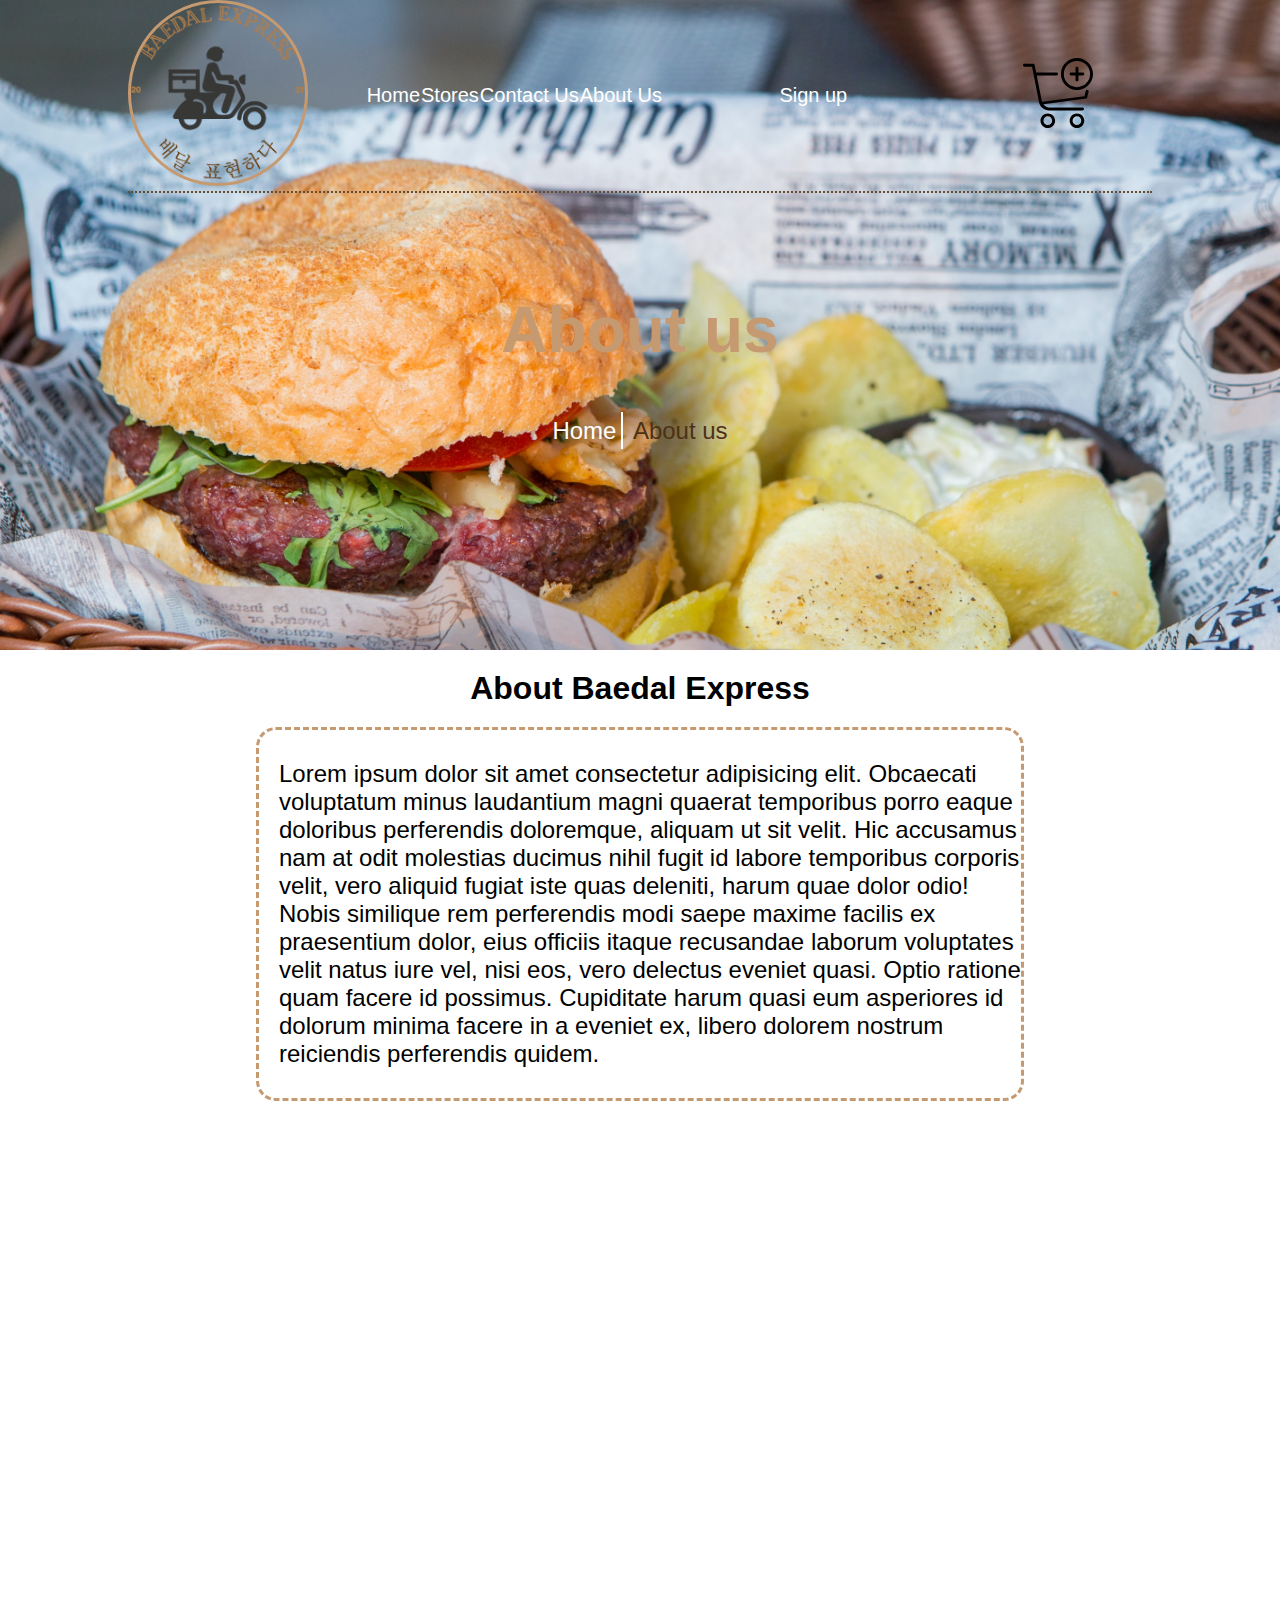
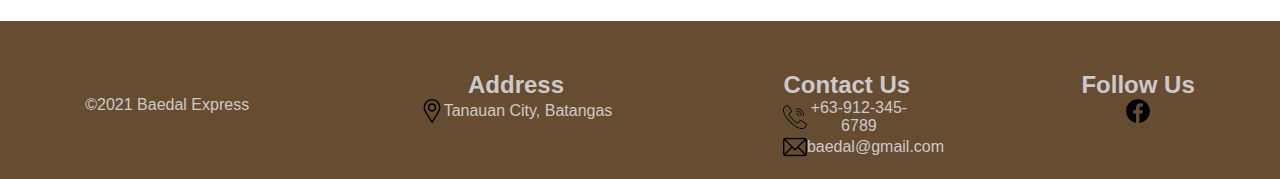
<file: aboutus.html>
<!DOCTYPE html>
<html lang="en">
<head>
    <meta charset="UTF-8">
    <meta http-equiv="X-UA-Compatible" content="IE=edge">
    <meta name="viewport" content="width=device-width, initial-scale=1.0">
    <title>Baedalexpress</title>
    <link rel="stylesheet" href="style.css">
</head>
<body>
    
    <div class="store-container">
        <div class="background-food">
        <header class="wrapper nav-bars">
            <div class="logo ">
              <a href="index.html"> <img src="./images/Project-logo.png" alt="baedal-logo"></a>
             </div>
             
            
             <nav id="navbar">
               
                <div class="menu navbar-links">
                  
                 <a href="index.html">Home</a> 
                 <a href="fastfood.html">Stores</a>
                 <a href="contactus.html">Contact Us</a>
                 <a href="aboutus.html">About Us</a>
                 
             </div>
                <div  class="sidenav  navbar-links">
                    <a href="./php/index.php">Sign up</a>
                 </div> 
                
                 <div class="addtocart  navbar-links">
                     <a href="#"> <img src="./images/shopping-cart.svg" alt=""> </a>
                 </div>
                 
                 </nav>
                
                 </header> 

                
                 <div class="wrapper welcome-content">
                    <h1>About us</h1>
                    <a href="index.html" class="link current-tab">Home</a> 
                    <a  class="link active">About us</a> 
                  </div>
                </div>
                <div class="wrapper about-us">
              <h1> About Baedal Express </h1> 
                <p>Lorem ipsum dolor sit amet consectetur adipisicing elit. Obcaecati voluptatum minus laudantium magni quaerat temporibus porro eaque doloribus perferendis doloremque, aliquam ut sit velit. Hic accusamus nam at odit molestias ducimus nihil fugit id labore temporibus corporis velit, vero aliquid fugiat iste quas deleniti, harum quae dolor odio! Nobis similique rem perferendis modi saepe maxime facilis ex praesentium dolor, eius officiis itaque recusandae laborum voluptates velit natus iure vel, nisi eos, vero delectus eveniet quasi. Optio ratione quam facere id possimus. Cupiditate harum quasi eum asperiores id dolorum minima facere in a eveniet ex, libero dolorem nostrum reiciendis perferendis quidem.</p>
            </div>
               
            <div class="second-img">
                
            </div>
                
            <footer>  
                <div class="wrapper footer-content">
        
                    <div class="credits">&copy;2021 Baedal Express</div>
        
                   <div class="address"> 
                       <h2>Address</h2>
                       <div class="placeholder">
                      <img src="./images/placeholder.png" alt=""> <p>Tanauan City, Batangas</p>
                    </div>
                   </div> 
        
                  <div class="contact">
                    <h2>Contact Us</h2>
                    <div class="contact-number">
                         <img src="./images/call.png" alt=""> <p> +63-912-345-6789</p>
                    </div>
                    <div class="email">
                        <img src="./images/email.png" alt=""> <p>   baedal@gmail.com</p>
                </div>
                </div>  
        
                   <div class="follow">
                       <h2>Follow Us</h2>
                       <a href="https://www.facebook.com/baedalxpress" target="_blank"> <img src="./images/facebook-circular-logo.png" alt=""> </a>
        
                       
                    </div> 
                   
                </div>
        
               
           </footer>
    </div>
   
</body>
</html>
</file>
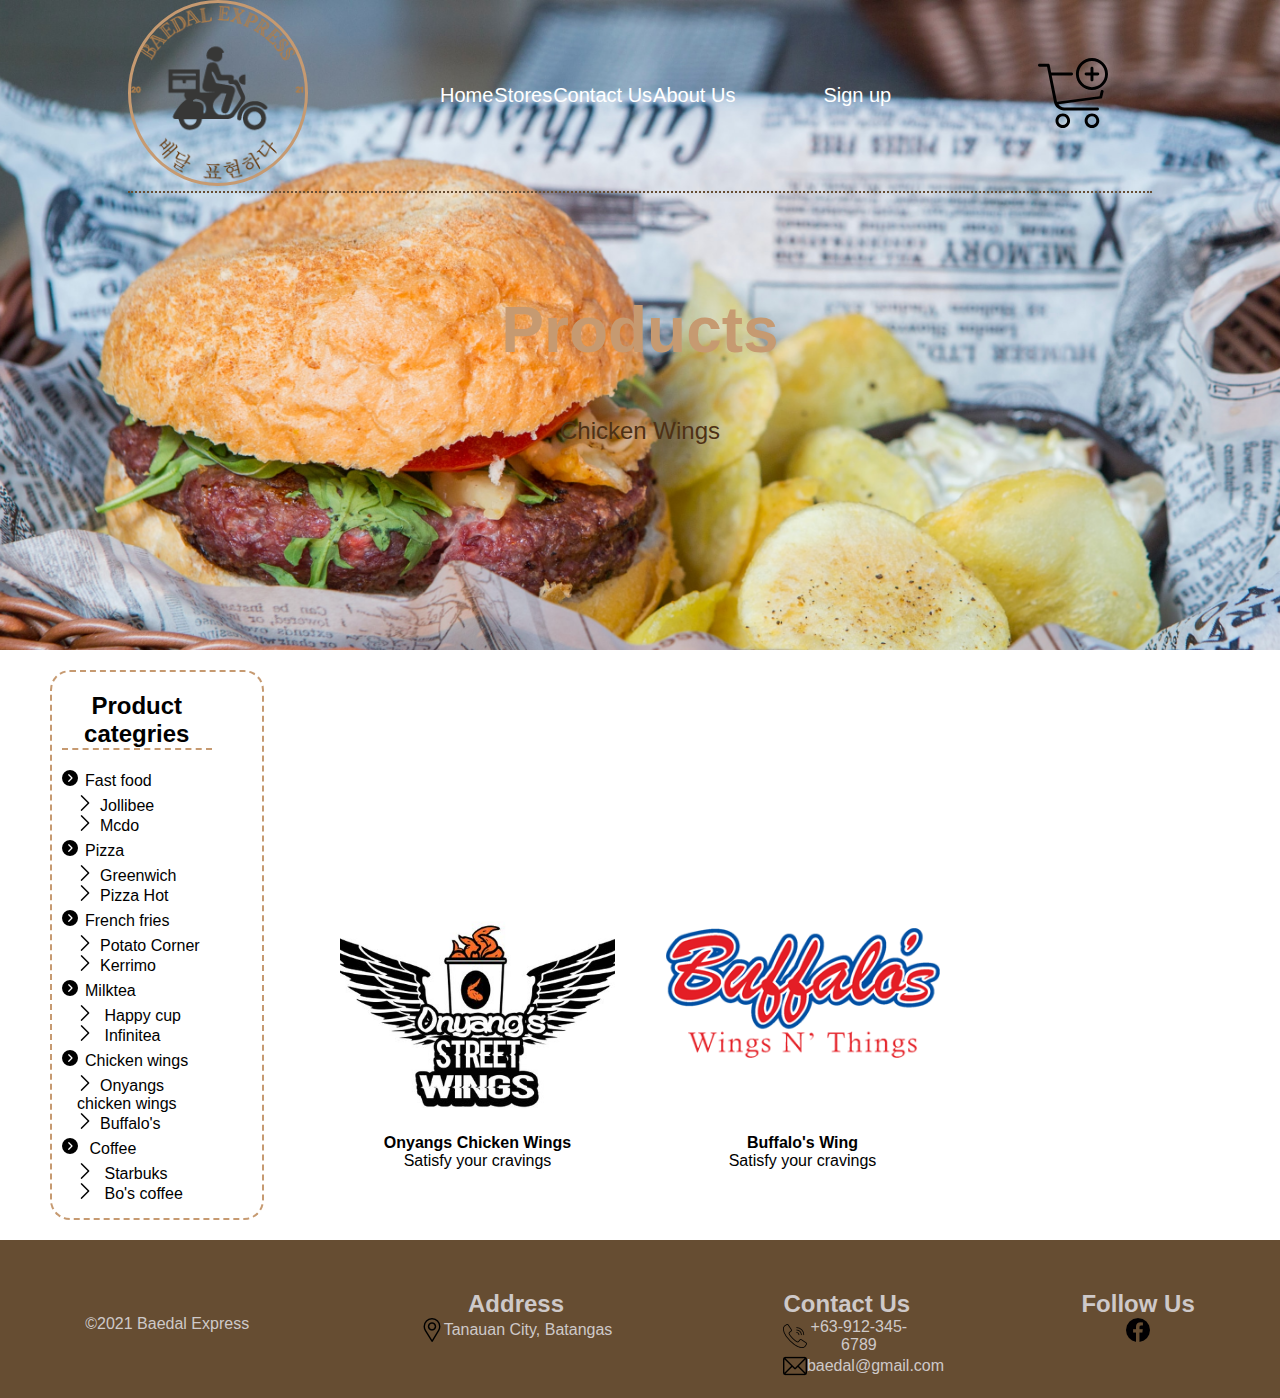
<file: chickenwings.html>
<!DOCTYPE html>
<html lang="en">
<head>
    <meta charset="UTF-8">
    <meta http-equiv="X-UA-Compatible" content="IE=edge">
    <meta name="viewport" content="width=device-width, initial-scale=1.0">
    <title>Baedalexpress</title>
    <link rel="stylesheet" href="style.css">
</head>
<body>
    
    <div class="store-container">
        <div class="background-food">
        <header class="wrapper nav-bars">
            <div class="logo ">
              <a href="index.html"> <img src="./images/Project-logo.png" alt="baedal-logo"></a>
             </div>
             
            
             <nav id="navbar">
                 <a href="" class="toggle-button" onclick="myFunction()">
     
                     <span class="bar"></span>
                     <span class="bar"></span>
                     <span class="bar"></span>
                 </a>
                <div class="menu navbar-links">
                  
                    <a href="index.html">Home</a> 
                    <a href="store.html">Stores</a>
                    <a href="contactus.html">Contact Us</a>
                    <a href="aboutus.html">About Us</a>
                 
             </div>
                <div  class="sidenav  navbar-links">
                    <a href="./php/index.php">Sign up</a>
                 </div> 
                
                 <div class="addtocart  navbar-links">
                     <a href="#"> <img src="./images/shopping-cart.svg" alt=""> </a>
                 </div>
                 
                 </nav>
                
                 </header> 

                
                 <div class="wrapper welcome-content">
                    <h1>Products</h1>
                    <a  class="link active">Chicken Wings</a> 
                    
                  </div>
                </div>

         <div class="wrapper product-store">

            <div class="categories"> 

               <h2> Product categries </h2>

               <ul class="products">

                <li><a href="fastfood.html">Fast food </a></li> 
                     <ul class="food">
                      <li class="store"><a href="store.html">Jollibee</a></li>
                      <li class="store"><a href="mcdo.html">Mcdo</a></li>
                     </ul>
 
                 <li><a href="pizza.html">Pizza</a></li> 
                      <ul class="food">
                         <li class="store"><a href="#">Greenwich</a></li>
                         <li class="store"><a href="#">Pizza Hot</a></li>
                     </ul> 
 
                 <li><a href="frenchfries.html">French fries</a></li>
                      <ul class="food">
                        <li class="store"><a href="#">Potato Corner</a></li> 
                        <li class="store"><a href="#">Kerrimo</a></li> 
                     </ul>
 
                 <li><a href="milktea.html">Milktea</a></li> 
                      <ul class="food">
                         <li class="store"><a href="#"> Happy cup </a></li>
                         <li class="store"><a href="#"> Infinitea </a></li>
                     </ul>
 
 
                 <li><a href="chickenwings.html">Chicken wings </a></li>
                      <ul class="food">
                         <li class="store"><a href="#">Onyangs chicken wings </a></li>
                         <li class="store"><a href="#">Buffalo's</a></li> 
                     </ul>
                     
                 <li><a href="coffee.html"> Coffee </a></li>
                      <ul class="food">
                         <li class="store">  <a href="#"> Starbuks </a> </li>
                         <li class="store">  <a href="#"> Bo's coffee </a> </li>
                      </ul>
             </ul>
            </div>

           
                <div class="items">
                   <a href="store.html"> <img src="./images/onyangs-logo.jpg" alt=""> 
                    <h4>Onyangs Chicken Wings</h4>  </a>
                    <p>Satisfy your cravings</p>
                </div>
                <div class="items">
                  <a href="mcdo.html">  <img src="./images/Buffalo-logo.png" alt="">
                    <h4>Buffalo's Wing </h4>
                    <p>Satisfy your cravings</p> </a>
                </div>
               
              
            
        </div>
        



        <footer>  
            <div class="wrapper footer-content">
    
                <div class="credits">&copy;2021 Baedal Express</div>
    
               <div class="address"> 
                   <h2>Address</h2>
                   <div class="placeholder">
                  <img src="./images/placeholder.png" alt=""> <p>Tanauan City, Batangas</p>
                </div>
               </div> 
    
              <div class="contact">
                <h2>Contact Us</h2>
                <div class="contact-number">
                     <img src="./images/call.png" alt=""> <p> +63-912-345-6789</p>
                </div>
                <div class="email">
                    <img src="./images/email.png" alt=""> <p>   baedal@gmail.com</p>
            </div>
            </div>  
    
               <div class="follow">
                   <h2>Follow Us</h2>
                   <a href="https://www.facebook.com/baedalxpress" target="_blank"> <img src="./images/facebook-circular-logo.png" alt=""> </a>
    
                   
                </div> 
               
            </div>
    
           
       </footer>


    </div>
   
</body>
</html>
</file>
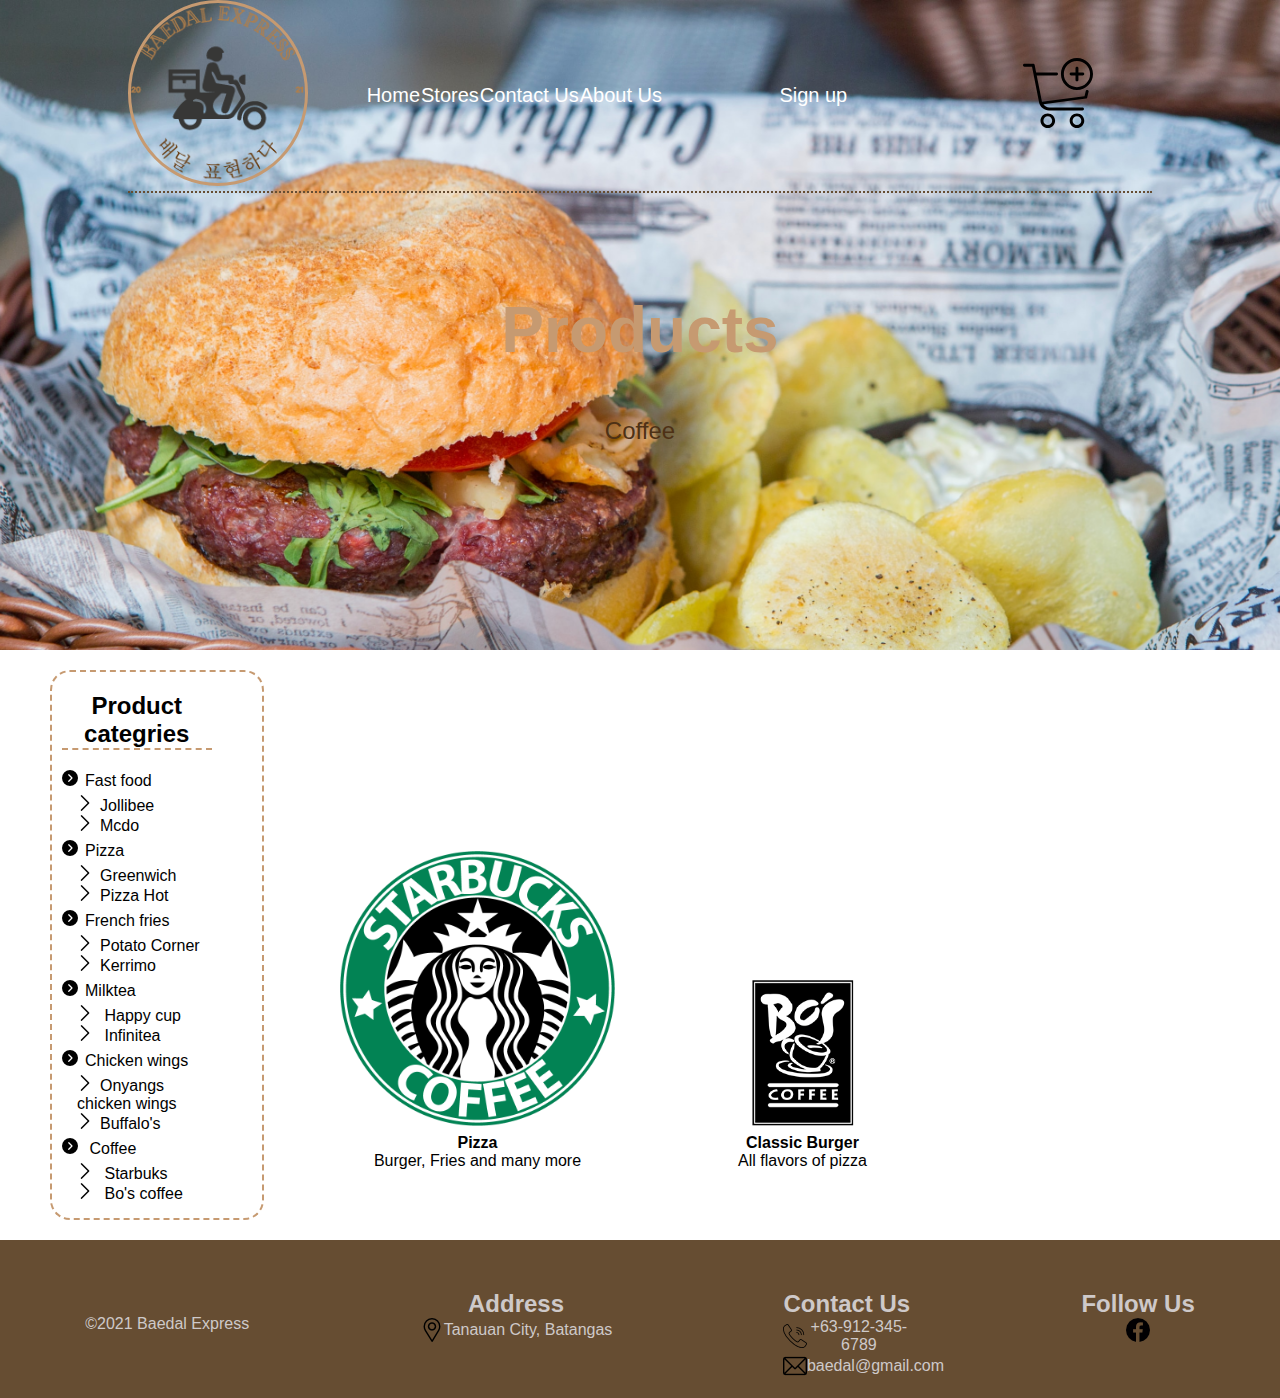
<file: coffee.html>
<!DOCTYPE html>
<html lang="en">
<head>
    <meta charset="UTF-8">
    <meta http-equiv="X-UA-Compatible" content="IE=edge">
    <meta name="viewport" content="width=device-width, initial-scale=1.0">
    <title>Baedalexpress</title>
    <link rel="stylesheet" href="style.css">
</head>
<body>
    
    <div class="store-container">
        <div class="background-food">
        <header class="wrapper nav-bars">
            <div class="logo ">
              <a href="index.html"> <img src="./images/Project-logo.png" alt="baedal-logo"></a>
             </div>
             
            
             <nav id="navbar">
                 
                <div class="menu navbar-links">
                  
                    <a href="index.html">Home</a> 
                    <a href="store.html">Stores</a>
                    <a href="contactus.html">Contact Us</a>
                    <a href="aboutus.html">About Us</a>
                 
             </div>
                <div  class="sidenav  navbar-links">
                    <a href="./php/index.php">Sign up</a>
                 </div> 
                
                 <div class="addtocart  navbar-links">
                     <a href="#"> <img src="./images/shopping-cart.svg" alt=""> </a>
                 </div>
                 
                 </nav>
                
                 </header> 

                
                 <div class="wrapper welcome-content">
                    <h1>Products</h1>
                    <a  class="link active">Coffee</a> 
                    
                  </div>
                </div>

         <div class="wrapper product-store">

            <div class="categories"> 

               <h2> Product categries </h2>

               <ul class="products">

                <li><a href="fastfood.html">Fast food </a></li> 
                     <ul class="food">
                      <li class="store"><a href="store.html">Jollibee</a></li>
                      <li class="store"><a href="mcdo.html">Mcdo</a></li>
                     </ul>
 
                 <li><a href="pizza.html">Pizza</a></li> 
                      <ul class="food">
                         <li class="store"><a href="#">Greenwich</a></li>
                         <li class="store"><a href="#">Pizza Hot</a></li>
                     </ul> 
 
                 <li><a href="frenchfries.html">French fries</a></li>
                      <ul class="food">
                        <li class="store"><a href="#">Potato Corner</a></li> 
                        <li class="store"><a href="#">Kerrimo</a></li> 
                     </ul>
 
                 <li><a href="milktea.html">Milktea</a></li> 
                      <ul class="food">
                         <li class="store"><a href="#"> Happy cup </a></li>
                         <li class="store"><a href="#"> Infinitea </a></li>
                     </ul>
 
 
                 <li><a href="chickenwings.html">Chicken wings </a></li>
                      <ul class="food">
                         <li class="store"><a href="#">Onyangs chicken wings </a></li>
                         <li class="store"><a href="#">Buffalo's</a></li> 
                     </ul>
                     
                 <li><a href="coffee.html"> Coffee </a></li>
                      <ul class="food">
                         <li class="store">  <a href="#"> Starbuks </a> </li>
                         <li class="store">  <a href="#"> Bo's coffee </a> </li>
                      </ul>
             </ul>
            </div>

           
                <div class="items">
                   <a href="store.html"> <img src="./images/starbuks-logo.png" alt=""> 
                    <h4>Pizza</h4>  </a>
                    <p>Burger, Fries and many more</p>
                </div>
                <div class="items">
                  <a href="mcdo.html">  <img src="./images/Bo-s-Coffee.png" alt="">
                    <h4>Classic Burger</h4>
                    <p>All flavors of pizza</p> </a>
                </div>
               
              
            
        </div>
        



        <footer>  
            <div class="wrapper footer-content">
    
                <div class="credits">&copy;2021 Baedal Express</div>
    
               <div class="address"> 
                   <h2>Address</h2>
                   <div class="placeholder">
                  <img src="./images/placeholder.png" alt=""> <p>Tanauan City, Batangas</p>
                </div>
               </div> 
    
              <div class="contact">
                <h2>Contact Us</h2>
                <div class="contact-number">
                     <img src="./images/call.png" alt=""> <p> +63-912-345-6789</p>
                </div>
                <div class="email">
                    <img src="./images/email.png" alt=""> <p>   baedal@gmail.com</p>
            </div>
            </div>  
    
               <div class="follow">
                   <h2>Follow Us</h2>
                   <a href="https://www.facebook.com/baedalxpress" target="_blank"> <img src="./images/facebook-circular-logo.png" alt=""> </a>
    
                   
                </div> 
               
            </div>
    
           
       </footer>


    </div>

</body>
</html>
</file>
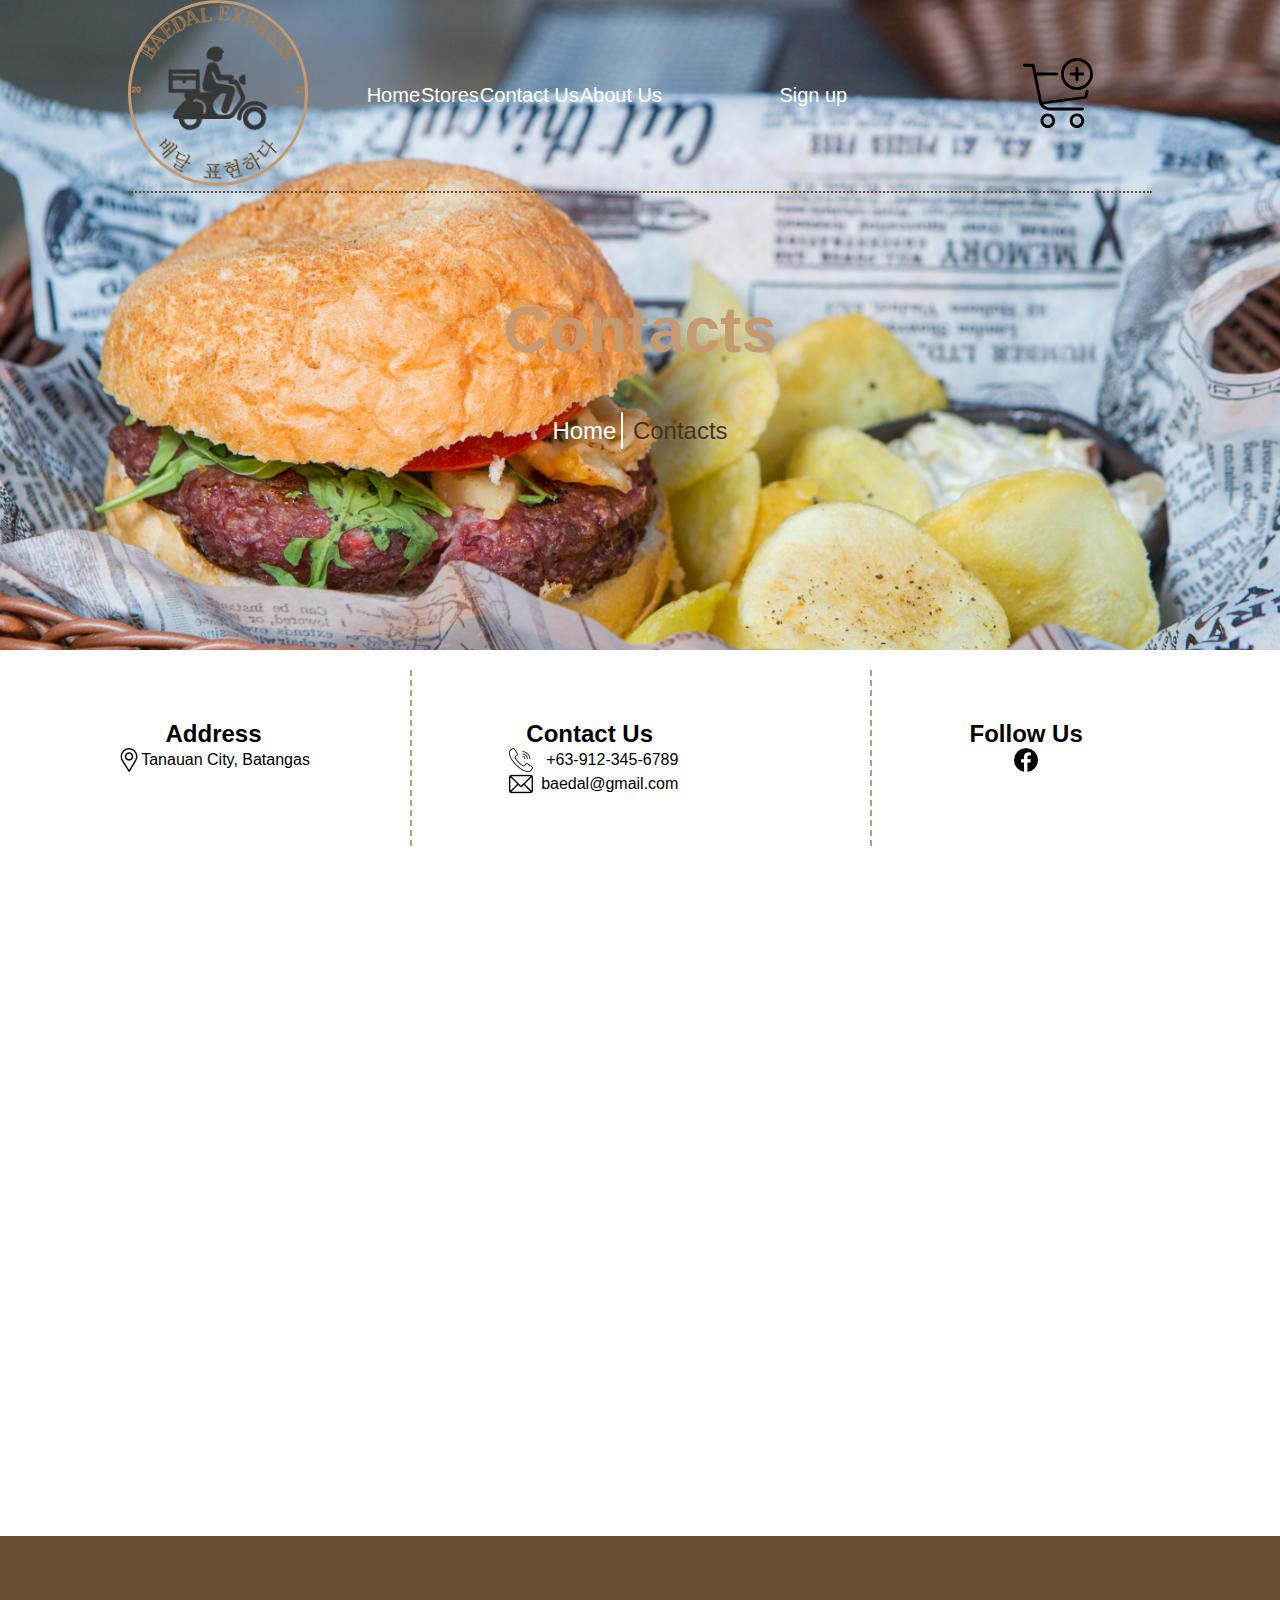
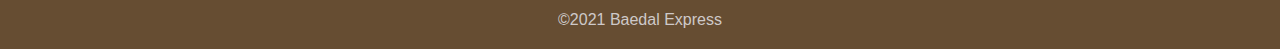
<file: contactus.html>
<!DOCTYPE html>
<html lang="en">
<head>
    <meta charset="UTF-8">
    <meta http-equiv="X-UA-Compatible" content="IE=edge">
    <meta name="viewport" content="width=device-width, initial-scale=1.0">
    <title>Baedalexpress</title>
    <link rel="stylesheet" href="style.css">
</head>
<body>
    
    <div class="store-container">
        <div class="background-food">
        <header class="wrapper nav-bars">
            <div class="logo ">
              <a href="index.html"> <img src="./images/Project-logo.png" alt="baedal-logo"></a>
             </div>
             
            
             <nav id="navbar">
                
                <div class="menu navbar-links">
                  
                 <a href="index.html">Home</a> 
                 <a href="fastfood.html">Stores</a>
                 <a href="contactus.html">Contact Us</a>
                 <a href="aboutus.html">About Us</a>
                 
             </div>
                <div  class="sidenav  navbar-links">
                    <a href="./php/index.php">Sign up</a>
                 </div> 
                
                 <div class="addtocart  navbar-links">
                     <a href="#"> <img src="./images/shopping-cart.svg" alt=""> </a>
                 </div>
                 
                 </nav>
                
                 </header> 

                
                 <div class="wrapper welcome-content">
                    <h1>Contacts</h1>
                    <a href="index.html" class="link current-tab">Home</a> 
                    <a  class="link active">Contacts</a> 
                  </div>
                </div>

        
                <div class="wrapper contact-us">
                    <div class="address-section"> 
                        <h2>Address</h2>
                        <div class="placeholder-section">
                       <img src="./images/placeholder.png" alt=""> <p>Tanauan City, Batangas</p>
                     </div>
                    </div> 
         
                   <div class="contact-section">
                     <h2>Contact Us</h2>
                     <div class="contact-number-section">
                          <img src="./images/call.png" alt=""> <p> +63-912-345-6789</p>
                     </div>
                     <div class="email-section">
                        <img src="./images/email.png" alt="">  <a href="mailto: baedalexpress@gmail.com"><p>   baedal@gmail.com</p> </a>
                 </div>
                 </div>  
         
                    <div class="follow-section">
                        <h2>Follow Us</h2>
                        <a href="https://www.facebook.com/baedalxpress" target="_blank"> <img src="./images/facebook-circular-logo.png" alt=""> </a>
         
                        
                     </div> 
                </div>
                <div class="wrapper map">
                <iframe  src="https://www.google.com/maps/embed?pb=!1m18!1m12!1m3!1d61916.16458291832!2d121.07384157840748!3d14.091323172066586!2m3!1f0!2f0!3f0!3m2!1i1024!2i768!4f13.1!3m3!1m2!1s0x33bd6f72ec612957%3A0xb38df4072fe465d6!2sTanauan%2C%20Batangas!5e0!3m2!1sen!2sph!4v1621484923333!5m2!1sen!2sph" width="100%" height="600" style="border:0;" allowfullscreen="" loading="lazy"></iframe>
                </div>  
        <footer>  
            <div class="wrapper footer-content">
    
                <div class="credits">&copy;2021 Baedal Express</div>
            </div>
    
           
       </footer>


    </div>
   
</body>
</html>
</file>
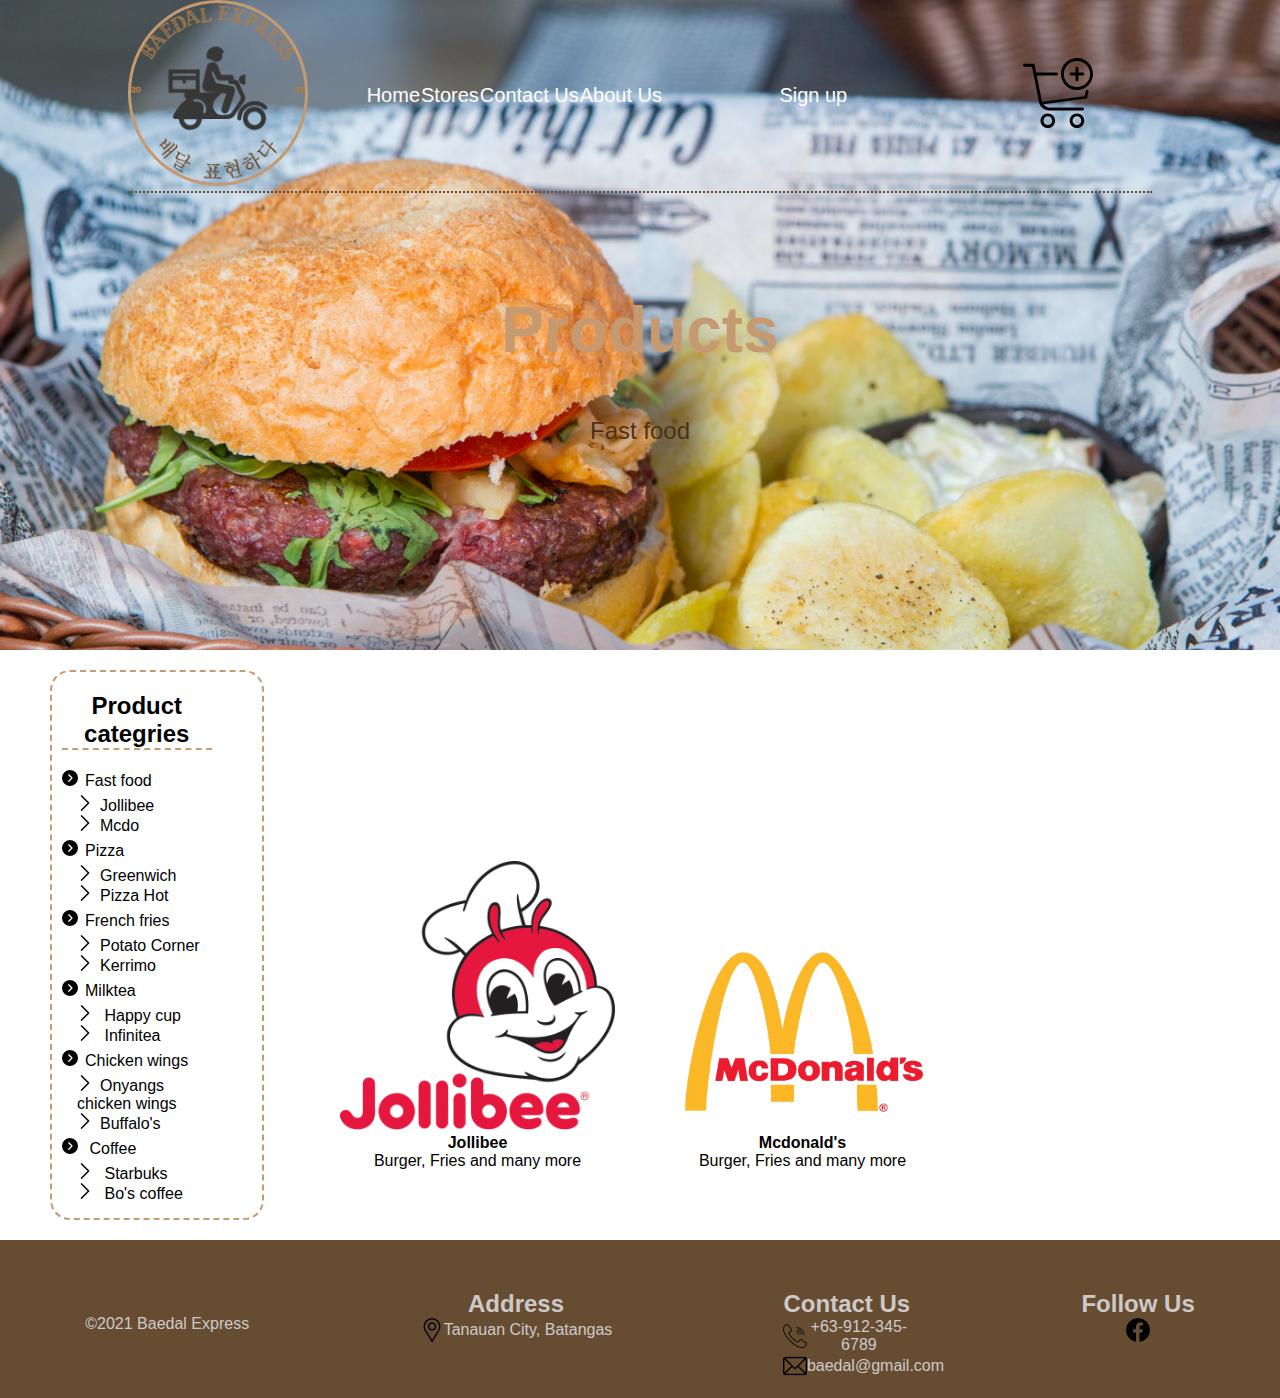
<file: fastfood.html>
<!DOCTYPE html>
<html lang="en">
<head>
    <meta charset="UTF-8">
    <meta http-equiv="X-UA-Compatible" content="IE=edge">
    <meta name="viewport" content="width=device-width, initial-scale=1.0">
    <title>Baedalexpress</title>
    <link rel="stylesheet" href="style.css">
    
</head>

<body>

    <div class="store-container" >
        <div class="background-food">
        <header class="wrapper nav-bars">
            <div class="logo ">
              <a href="index.html"> <img src="./images/Project-logo.png" alt="baedal-logo"></a>
             </div>
             
            
             <nav id="navbar">
                
                <div class="menu navbar-links">
                  
                 <a href="index.html">Home</a> 
                 <a href="fastfood.html">Stores</a>
                 <a href="contactus.html">Contact Us</a>
                 <a href="aboutus.html">About Us</a>
                 
             </div>
                <div  class="sidenav  navbar-links">
                    <a href="./php/index.php">Sign up</a>
                 </div> 
                
                 <div class="addtocart  navbar-links">
                     <a href="#"> <img src="./images/shopping-cart.svg" alt=""> </a>
                 </div>
                 
                 </nav>
                
                 </header> 

                
                 <div class="wrapper welcome-content">
                    <h1>Products</h1>
                    <a class="link active">Fast food</a> 
                    
                  </div>
                </div>

         <div class="wrapper product-store">

            <div class="categories"> 

               <h2> Product categries </h2>

           <ul class="products">

               <li><a href="fastfood.html">Fast food </a></li> 
                    <ul class="food">
                     <li class="store"><a href="store.html">Jollibee</a></li>
                     <li class="store"><a href="mcdo.html">Mcdo</a></li>
                    </ul>

                <li><a href="pizza.html">Pizza</a></li> 
                     <ul class="food">
                        <li class="store"><a href="#">Greenwich</a></li>
                        <li class="store"><a href="#">Pizza Hot</a></li>
                    </ul> 

                <li><a href="frenchfries.html">French fries</a></li>
                     <ul class="food">
                       <li class="store"><a href="#">Potato Corner</a></li> 
                       <li class="store"><a href="#">Kerrimo</a></li> 
                    </ul>

                <li><a href="milktea.html">Milktea</a></li> 
                     <ul class="food">
                        <li class="store"><a href="#"> Happy cup </a></li>
                        <li class="store"><a href="#"> Infinitea </a></li>
                    </ul>


                <li><a href="chickenwings.html">Chicken wings </a></li>
                     <ul class="food">
                        <li class="store"><a href="#">Onyangs chicken wings </a></li>
                        <li class="store"><a href="#">Buffalo's</a></li> 
                    </ul>
                    
                <li><a href="coffee.html"> Coffee </a></li>
                     <ul class="food">
                        <li class="store">  <a href="#"> Starbuks </a> </li>
                        <li class="store">  <a href="#"> Bo's coffee </a> </li>
                     </ul>
            </ul>
            </div>

           
                <div class="items">
                   <a href="store.html"> <img src="./images/Jollibee-logo.png" alt=""> 
                    <h4>Jollibee</h4>  </a>
                    <p>Burger, Fries and many more</p>
                </div>
                <div class="items">
                  <a href="mcdo.html">  <img src="./images/mcdo-logo.png" alt="">
                    <h4>Mcdonald's</h4>
                    <p>Burger, Fries and many more</p> </a>
                </div>
               
              
            
        </div>
        



        <footer>  
            <div class="wrapper footer-content">
    
                <div class="credits">&copy;2021 Baedal Express</div>
    
               <div class="address"> 
                   <h2>Address</h2>
                   <div class="placeholder">
                  <img src="./images/placeholder.png" alt=""> <p>Tanauan City, Batangas</p>
                </div>
               </div> 
    
              <div class="contact">
                <h2>Contact Us</h2>
                <div class="contact-number">
                     <img src="./images/call.png" alt=""> <p> +63-912-345-6789</p>
                </div>
                <div class="email">
                    <img src="./images/email.png" alt=""> <p>   baedal@gmail.com</p>
            </div>
            </div>  
    
               <div class="follow">
                   <h2>Follow Us</h2>
                   <a href="https://www.facebook.com/baedalxpress" target="_blank"> <img src="./images/facebook-circular-logo.png" alt=""> </a>
    
                   
                </div> 
               
            </div>
    
           
       </footer>
       
</div>
</body>
</html>
</file>
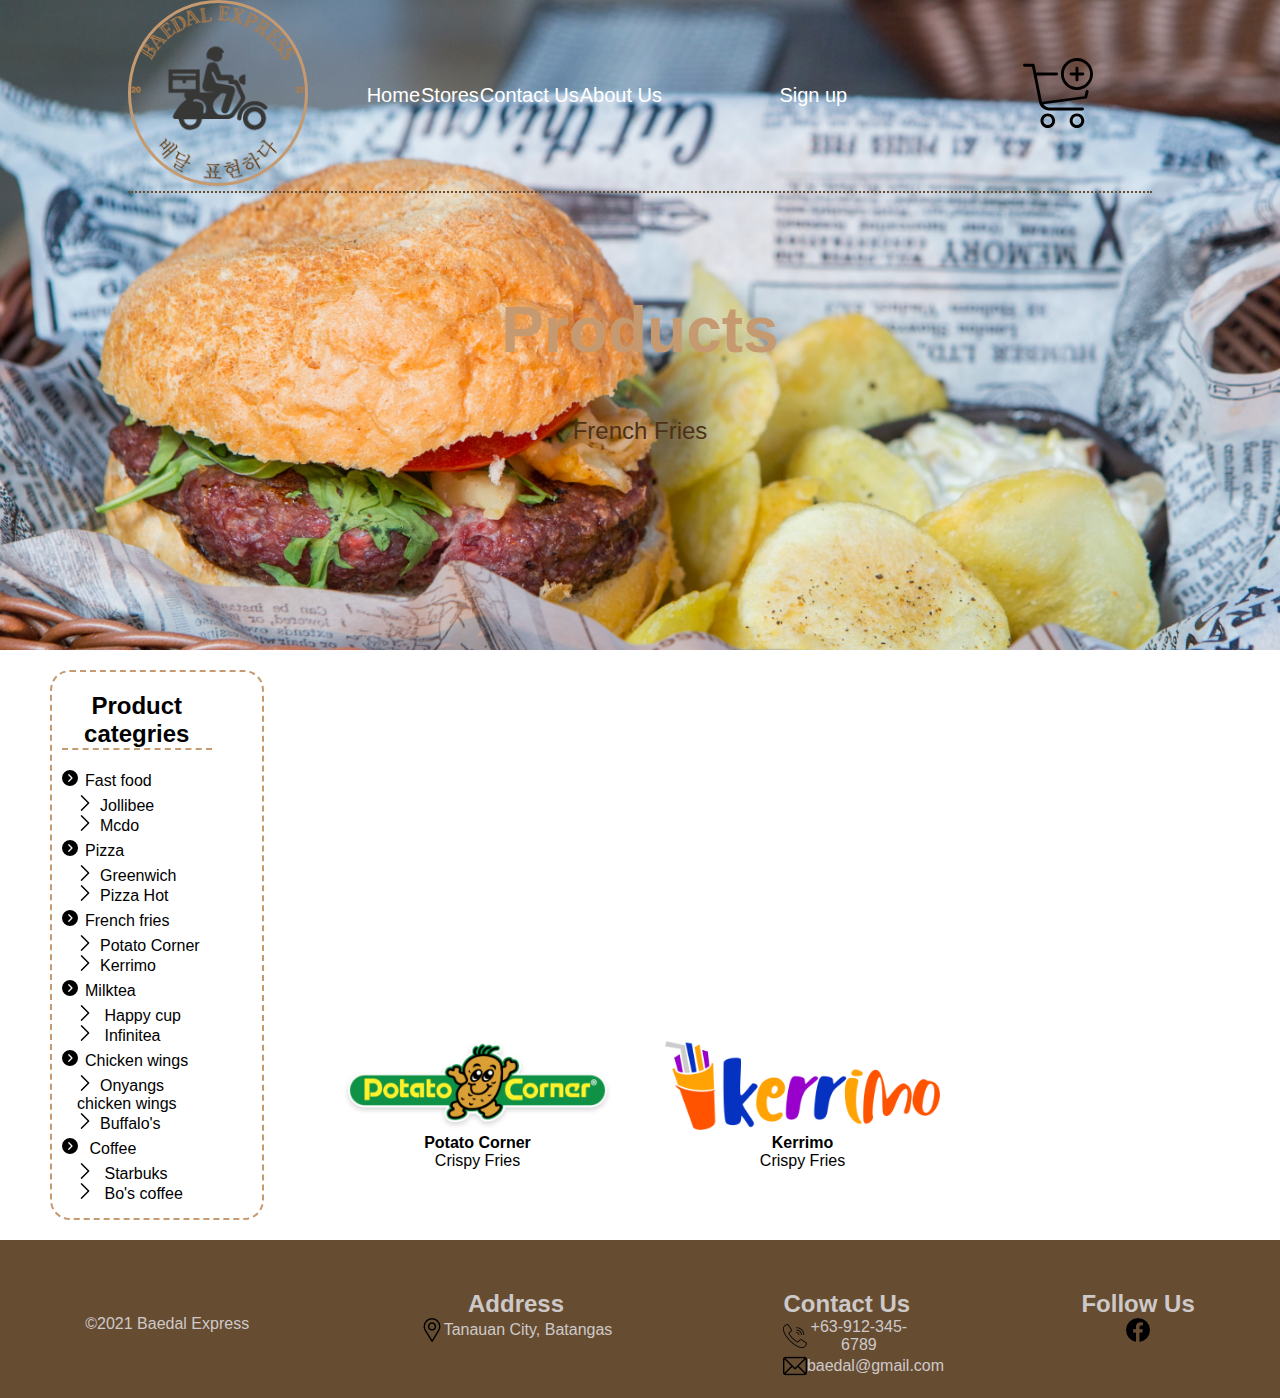
<file: frenchfries.html>
<!DOCTYPE html>
<html lang="en">
<head>
    <meta charset="UTF-8">
    <meta http-equiv="X-UA-Compatible" content="IE=edge">
    <meta name="viewport" content="width=device-width, initial-scale=1.0">
    <title>Baedalexpress</title>
    <link rel="stylesheet" href="style.css">
</head>
<body>
    
    <div class="store-container">
        <div class="background-food">
        <header class="wrapper nav-bars">
            <div class="logo ">
              <a href="index.html"> <img src="./images/Project-logo.png" alt="baedal-logo"></a>
             </div>
             
            
             <nav id="navbar">
                
                <div class="menu navbar-links">
                  
                    <a href="index.html">Home</a> 
                    <a href="store.html">Stores</a>
                    <a href="contactus.html">Contact Us</a>
                    <a href="aboutus.html">About Us</a>
                 
             </div>
                <div  class="sidenav  navbar-links">
                    <a href="./php/index.php">Sign up</a>
                 </div> 
                
                 <div class="addtocart  navbar-links">
                     <a href="#"> <img src="./images/shopping-cart.svg" alt=""> </a>
                 </div>
                 
                 </nav>
                
                 </header> 

                
                 <div class="wrapper welcome-content">
                    <h1>Products</h1>
                    <a  class="link active">French Fries</a> 
                    
                  </div>
                </div>

         <div class="wrapper product-store">

            <div class="categories"> 

               <h2> Product categries </h2>

               <ul class="products">

                <li><a href="fastfood.html">Fast food </a></li> 
                     <ul class="food">
                      <li class="store"><a href="store.html">Jollibee</a></li>
                      <li class="store"><a href="mcdo.html">Mcdo</a></li>
                     </ul>
 
                 <li><a href="pizza.html">Pizza</a></li> 
                      <ul class="food">
                         <li class="store"><a href="#">Greenwich</a></li>
                         <li class="store"><a href="#">Pizza Hot</a></li>
                     </ul> 
 
                 <li><a href="frenchfries.html">French fries</a></li>
                      <ul class="food">
                        <li class="store"><a href="#">Potato Corner</a></li> 
                        <li class="store"><a href="#">Kerrimo</a></li> 
                     </ul>
 
                 <li><a href="milktea.html">Milktea</a></li> 
                      <ul class="food">
                         <li class="store"><a href="#"> Happy cup </a></li>
                         <li class="store"><a href="#"> Infinitea </a></li>
                     </ul>
 
 
                 <li><a href="chickenwings.html">Chicken wings </a></li>
                      <ul class="food">
                         <li class="store"><a href="#">Onyangs chicken wings </a></li>
                         <li class="store"><a href="#">Buffalo's</a></li> 
                     </ul>
                     
                 <li><a href="coffee.html"> Coffee </a></li>
                      <ul class="food">
                         <li class="store">  <a href="#"> Starbuks </a> </li>
                         <li class="store">  <a href="#"> Bo's coffee </a> </li>
                      </ul>
             </ul>
            </div>

           
                <div class="items">
                   <a href="store.html"> <img src="./images/potato-corner-logo.png" alt=""> 
                    <h4>Potato Corner</h4>  </a>
                    <p>Crispy Fries</p>
                </div>
                <div class="items">
                  <a href="mcdo.html">  <img src="./images/Kerrimo-logo.png" alt="">
                    <h4>Kerrimo</h4>
                    <p>Crispy Fries</p> </a>
                </div>
               
              
            
        </div>
        



        <footer>  
            <div class="wrapper footer-content">
    
                <div class="credits">&copy;2021 Baedal Express</div>
    
               <div class="address"> 
                   <h2>Address</h2>
                   <div class="placeholder">
                  <img src="./images/placeholder.png" alt=""> <p>Tanauan City, Batangas</p>
                </div>
               </div> 
    
              <div class="contact">
                <h2>Contact Us</h2>
                <div class="contact-number">
                     <img src="./images/call.png" alt=""> <p> +63-912-345-6789</p>
                </div>
                <div class="email">
                    <img src="./images/email.png" alt=""> <p>   baedal@gmail.com</p>
            </div>
            </div>  
    
               <div class="follow">
                   <h2>Follow Us</h2>
                   <a href="https://www.facebook.com/baedalxpress" target="_blank"> <img src="./images/facebook-circular-logo.png" alt=""> </a>
    
                   
                </div> 
               
            </div>
    
           
       </footer>


    </div>
 
</body>
</html>
</file>
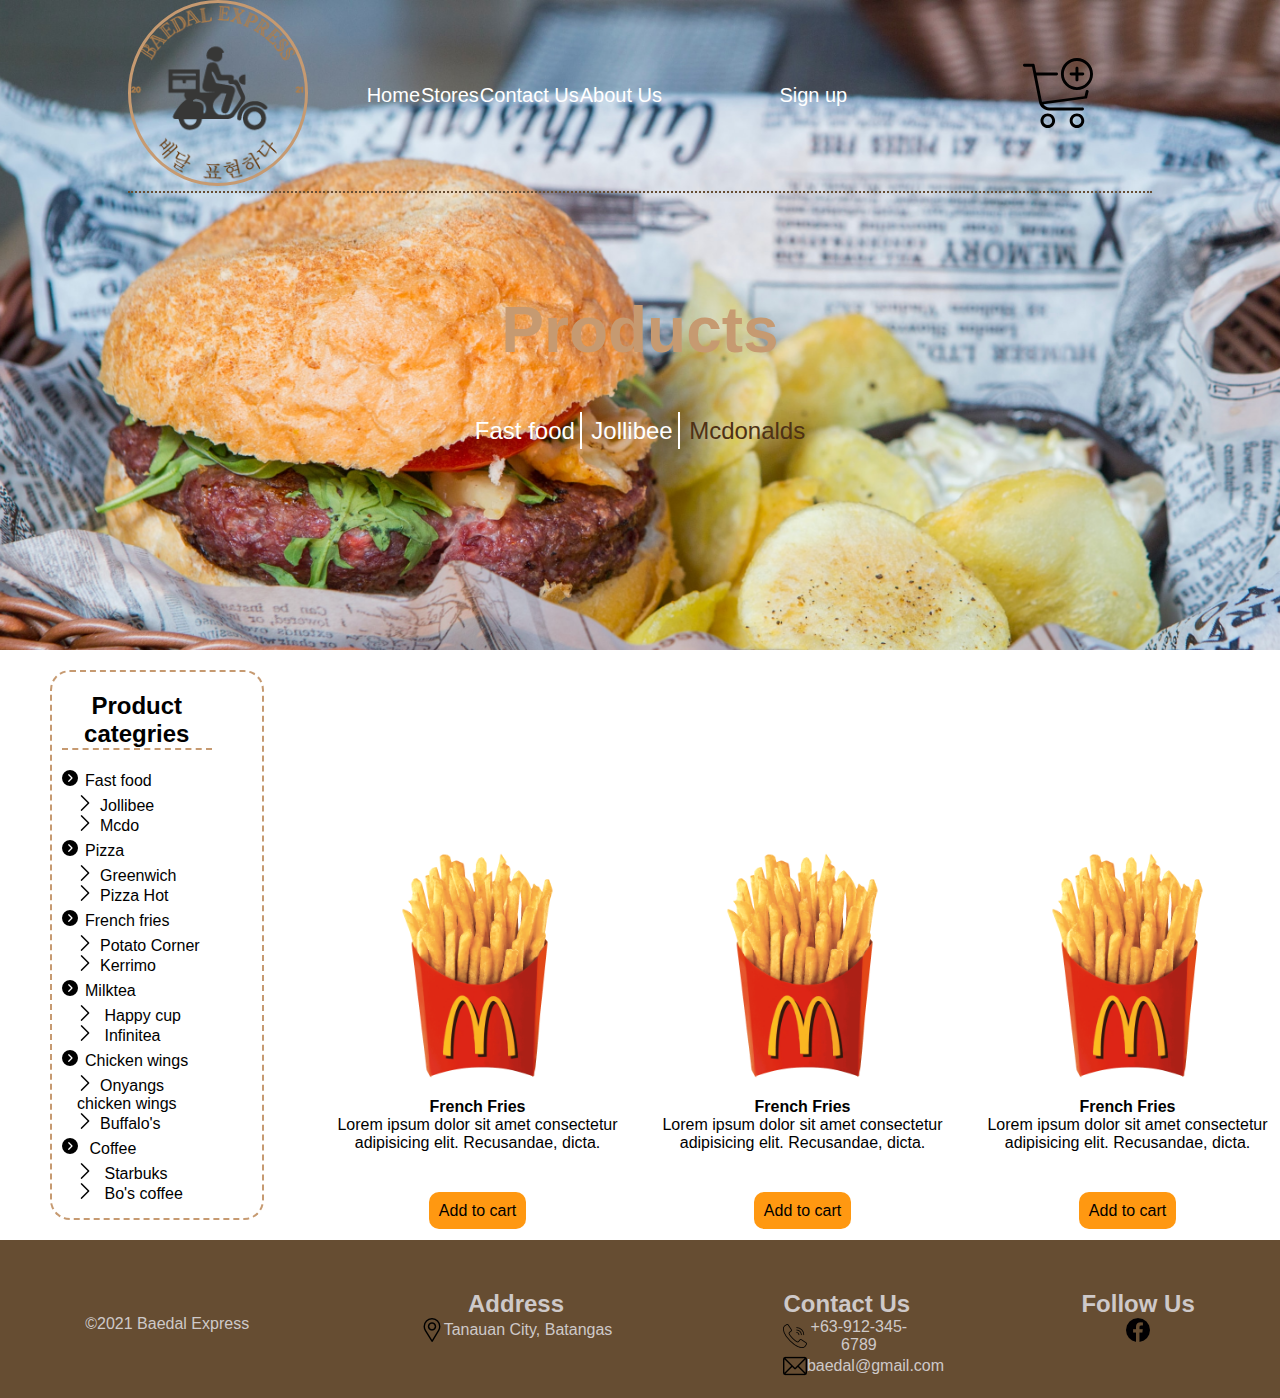
<file: mcdo.html>
<!DOCTYPE html>
<html lang="en">
<head>
    <meta charset="UTF-8">
    <meta http-equiv="X-UA-Compatible" content="IE=edge">
    <meta name="viewport" content="width=device-width, initial-scale=1.0">
    <title>Baedalexpress</title>
    <link rel="stylesheet" href="style.css">
</head>
<body>
    
    <div class="store-container">
        <div class="background-food">
        <header class="wrapper nav-bars">
            <div class="logo ">
              <a href="index.html"> <img src="./images/Project-logo.png" alt="baedal-logo"></a>
             </div>
             
            
             <nav id="navbar">
                 
                <div class="menu navbar-links">
                  
                 <a href="index.html">Home</a> 
                 <a href="store.html">Stores</a>
                 <a href="contactus.html">Contact Us</a>
                 <a href="aboutus.html">About Us</a>
                 
             </div>
                <div  class="sidenav  navbar-links">
                    <a href="./php/index.php">Sign up</a>
                 </div> 
                
                 <div class="addtocart  navbar-links">
                     <a href="#"> <img src="./images/shopping-cart.svg" alt=""> </a>
                 </div>
                 
                 </nav>
                
                 </header> 

                
                 <div class="wrapper welcome-content">
                    <h1>Products</h1>
                    <a href="fastfood.html" class="link current-tab">Fast food</a> 
                    <a href="store.html" class="link current-tab">Jollibee</a>
                    <a  class="link active">Mcdonalds</a> 
                  </div>
                </div>

         <div class="wrapper product-store">

            <div class="categories"> 

               <h2> Product categries </h2>

               <ul class="products">

                <li><a href="fastfood.html">Fast food </a></li> 
                     <ul class="food">
                      <li class="store"><a href="store.html">Jollibee</a></li>
                      <li class="store"><a href="mcdo.html">Mcdo</a></li>
                     </ul>
 
                 <li><a href="pizza.html">Pizza</a></li> 
                      <ul class="food">
                         <li class="store"><a href="#">Greenwich</a></li>
                         <li class="store"><a href="#">Pizza Hot</a></li>
                     </ul> 
 
                 <li><a href="frenchfries.html">French fries</a></li>
                      <ul class="food">
                        <li class="store"><a href="#">Potato Corner</a></li> 
                        <li class="store"><a href="#">Kerrimo</a></li> 
                     </ul>
 
                 <li><a href="milktea.html">Milktea</a></li> 
                      <ul class="food">
                         <li class="store"><a href="#"> Happy cup </a></li>
                         <li class="store"><a href="#"> Infinitea </a></li>
                     </ul>
 
 
                 <li><a href="chickenwings.html">Chicken wings </a></li>
                      <ul class="food">
                         <li class="store"><a href="#">Onyangs chicken wings </a></li>
                         <li class="store"><a href="#">Buffalo's</a></li> 
                     </ul>
                     
                 <li><a href="coffee.html"> Coffee </a></li>
                      <ul class="food">
                         <li class="store">  <a href="#"> Starbuks </a> </li>
                         <li class="store">  <a href="#"> Bo's coffee </a> </li>
                      </ul>
             </ul>
            </div>

           
                <div class="items">
                   <a href="" class="mcdo"> <img src="./images/fries.png" alt=""> 
                    <h4>French Fries</h4>  </a>
                    <p>Lorem ipsum dolor sit amet consectetur adipisicing elit. Recusandae, dicta.</p>
                    <a href="" class="add-to-cart">Add to cart</a>
                </div>
                <div class="items">
                  <a href="" class="mcdo">  <img src="./images/fries.png" alt="">
                    <h4>French Fries</h4>
                    <p>Lorem ipsum dolor sit amet consectetur adipisicing elit. Recusandae, dicta.</p> </a>
                    <a href="" class="add-to-cart">Add to cart</a>
                </div>
                <div class="items">
                 <a href="" class="mcdo">  <img src="./images/fries.png" alt="">
                    <h4>French Fries</h4> </a> 
                    <p>Lorem ipsum dolor sit amet consectetur adipisicing elit. Recusandae, dicta.</p>
                    <a href="" class="add-to-cart">Add to cart</a>
                </div>
              
            
        </div>
        



        <footer>  
            <div class="wrapper footer-content">
    
                <div class="credits">&copy;2021 Baedal Express</div>
    
               <div class="address"> 
                   <h2>Address</h2>
                   <div class="placeholder">
                  <img src="./images/placeholder.png" alt=""> <p>Tanauan City, Batangas</p>
                </div>
               </div> 
    
              <div class="contact">
                <h2>Contact Us</h2>
                <div class="contact-number">
                     <img src="./images/call.png" alt=""> <p> +63-912-345-6789</p>
                </div>
                <div class="email">
                    <img src="./images/email.png" alt=""> <p>   baedal@gmail.com</p>
            </div>
            </div>  
    
               <div class="follow">
                   <h2>Follow Us</h2>
                   <a href="https://www.facebook.com/baedalxpress" target="_blank"> <img src="./images/facebook-circular-logo.png" alt=""> </a>
    
                   
                </div> 
               
            </div>
    
           
       </footer>


    </div>
   
</body>
</html>
</file>
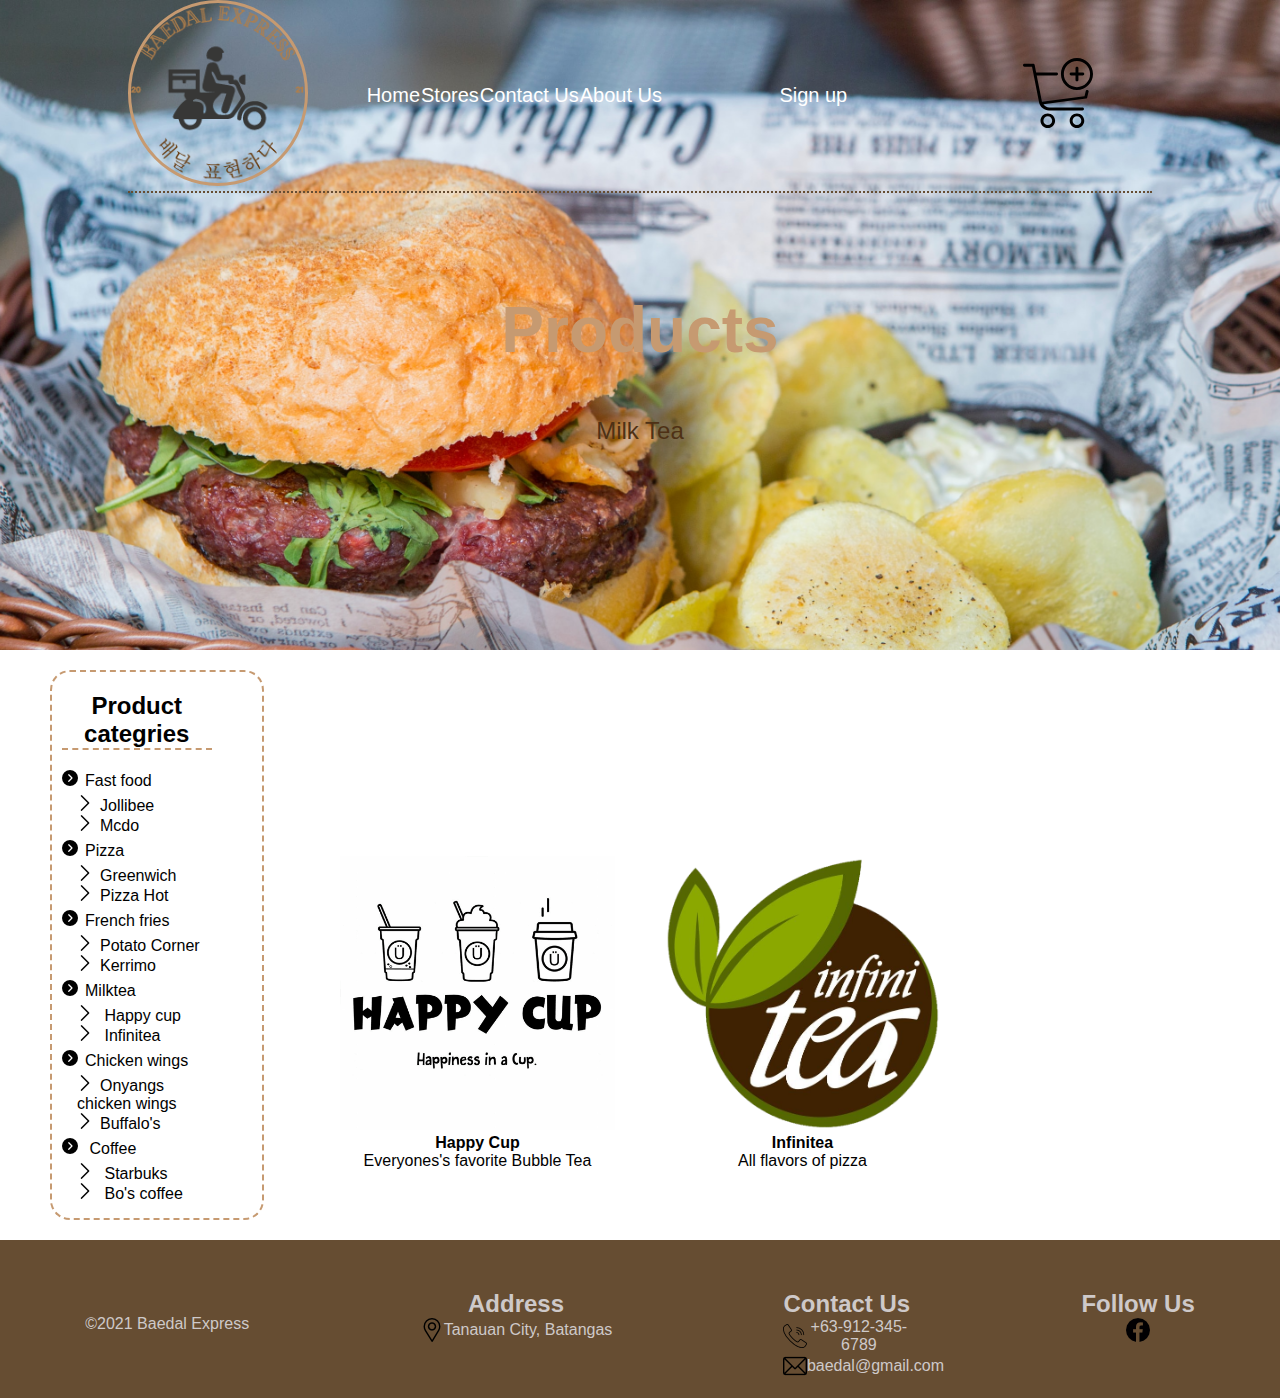
<file: milktea.html>
<!DOCTYPE html>
<html lang="en">
<head>
    <meta charset="UTF-8">
    <meta http-equiv="X-UA-Compatible" content="IE=edge">
    <meta name="viewport" content="width=device-width, initial-scale=1.0">
    <title>Baedalexpress</title>
    <link rel="stylesheet" href="style.css">
</head>
<body>
    
    <div class="store-container">
        <div class="background-food">
        <header class="wrapper nav-bars">
            <div class="logo ">
              <a href="index.html"> <img src="./images/Project-logo.png" alt="baedal-logo"></a>
             </div>
             
            
             <nav id="navbar">
                
                <div class="menu navbar-links">
                  
                    <a href="index.html">Home</a> 
                    <a href="store.html">Stores</a>
                    <a href="contactus.html">Contact Us</a>
                    <a href="aboutus.html">About Us</a>
                 
             </div>
                <div  class="sidenav  navbar-links">
                    <a href="./php/index.php">Sign up</a>
                 </div> 
                
                 <div class="addtocart  navbar-links">
                     <a href="#"> <img src="./images/shopping-cart.svg" alt=""> </a>
                 </div>
                 
                 </nav>
                
                 </header> 

                
                 <div class="wrapper welcome-content">
                    <h1>Products</h1>
                    <a  class="link active">Milk Tea</a> 
                    
                  </div>
                </div>

         <div class="wrapper product-store">

            <div class="categories"> 

               <h2> Product categries </h2>

               <ul class="products">

                <li><a href="fastfood.html">Fast food </a></li> 
                     <ul class="food">
                      <li class="store"><a href="store.html">Jollibee</a></li>
                      <li class="store"><a href="mcdo.html">Mcdo</a></li>
                     </ul>
 
                 <li><a href="pizza.html">Pizza</a></li> 
                      <ul class="food">
                         <li class="store"><a href="#">Greenwich</a></li>
                         <li class="store"><a href="#">Pizza Hot</a></li>
                     </ul> 
 
                 <li><a href="frenchfries.html">French fries</a></li>
                      <ul class="food">
                        <li class="store"><a href="#">Potato Corner</a></li> 
                        <li class="store"><a href="#">Kerrimo</a></li> 
                     </ul>
 
                 <li><a href="milktea.html">Milktea</a></li> 
                      <ul class="food">
                         <li class="store"><a href="#"> Happy cup </a></li>
                         <li class="store"><a href="#"> Infinitea </a></li>
                     </ul>
 
 
                 <li><a href="chickenwings.html">Chicken wings </a></li>
                      <ul class="food">
                         <li class="store"><a href="#">Onyangs chicken wings </a></li>
                         <li class="store"><a href="#">Buffalo's</a></li> 
                     </ul>
                     
                 <li><a href="coffee.html"> Coffee </a></li>
                      <ul class="food">
                         <li class="store">  <a href="#"> Starbuks </a> </li>
                         <li class="store">  <a href="#"> Bo's coffee </a> </li>
                      </ul>
             </ul>
            </div>

           
                <div class="items">
                   <a href="store.html"> <img src="./images/happy-cup-logo.png" alt=""> 
                    <h4>Happy Cup</h4>  </a>
                    <p>Everyones's favorite Bubble Tea</p>
                </div>
                <div class="items">
                  <a href="mcdo.html">  <img src="./images/infinitea.png" alt="">
                    <h4>Infinitea</h4>
                    <p>All flavors of pizza</p> </a>
                </div>
               
              
            
        </div>
        



        <footer>  
            <div class="wrapper footer-content">
    
                <div class="credits">&copy;2021 Baedal Express</div>
    
               <div class="address"> 
                   <h2>Address</h2>
                   <div class="placeholder">
                  <img src="./images/placeholder.png" alt=""> <p>Tanauan City, Batangas</p>
                </div>
               </div> 
    
              <div class="contact">
                <h2>Contact Us</h2>
                <div class="contact-number">
                     <img src="./images/call.png" alt=""> <p> +63-912-345-6789</p>
                </div>
                <div class="email">
                    <img src="./images/email.png" alt=""> <p>   baedal@gmail.com</p>
            </div>
            </div>  
    
               <div class="follow">
                   <h2>Follow Us</h2>
                   <a href="https://www.facebook.com/baedalxpress" target="_blank"> <img src="./images/facebook-circular-logo.png" alt=""> </a>
    
                   
                </div> 
               
            </div>
    
           
       </footer>


    </div>
</body>
</html>
</file>
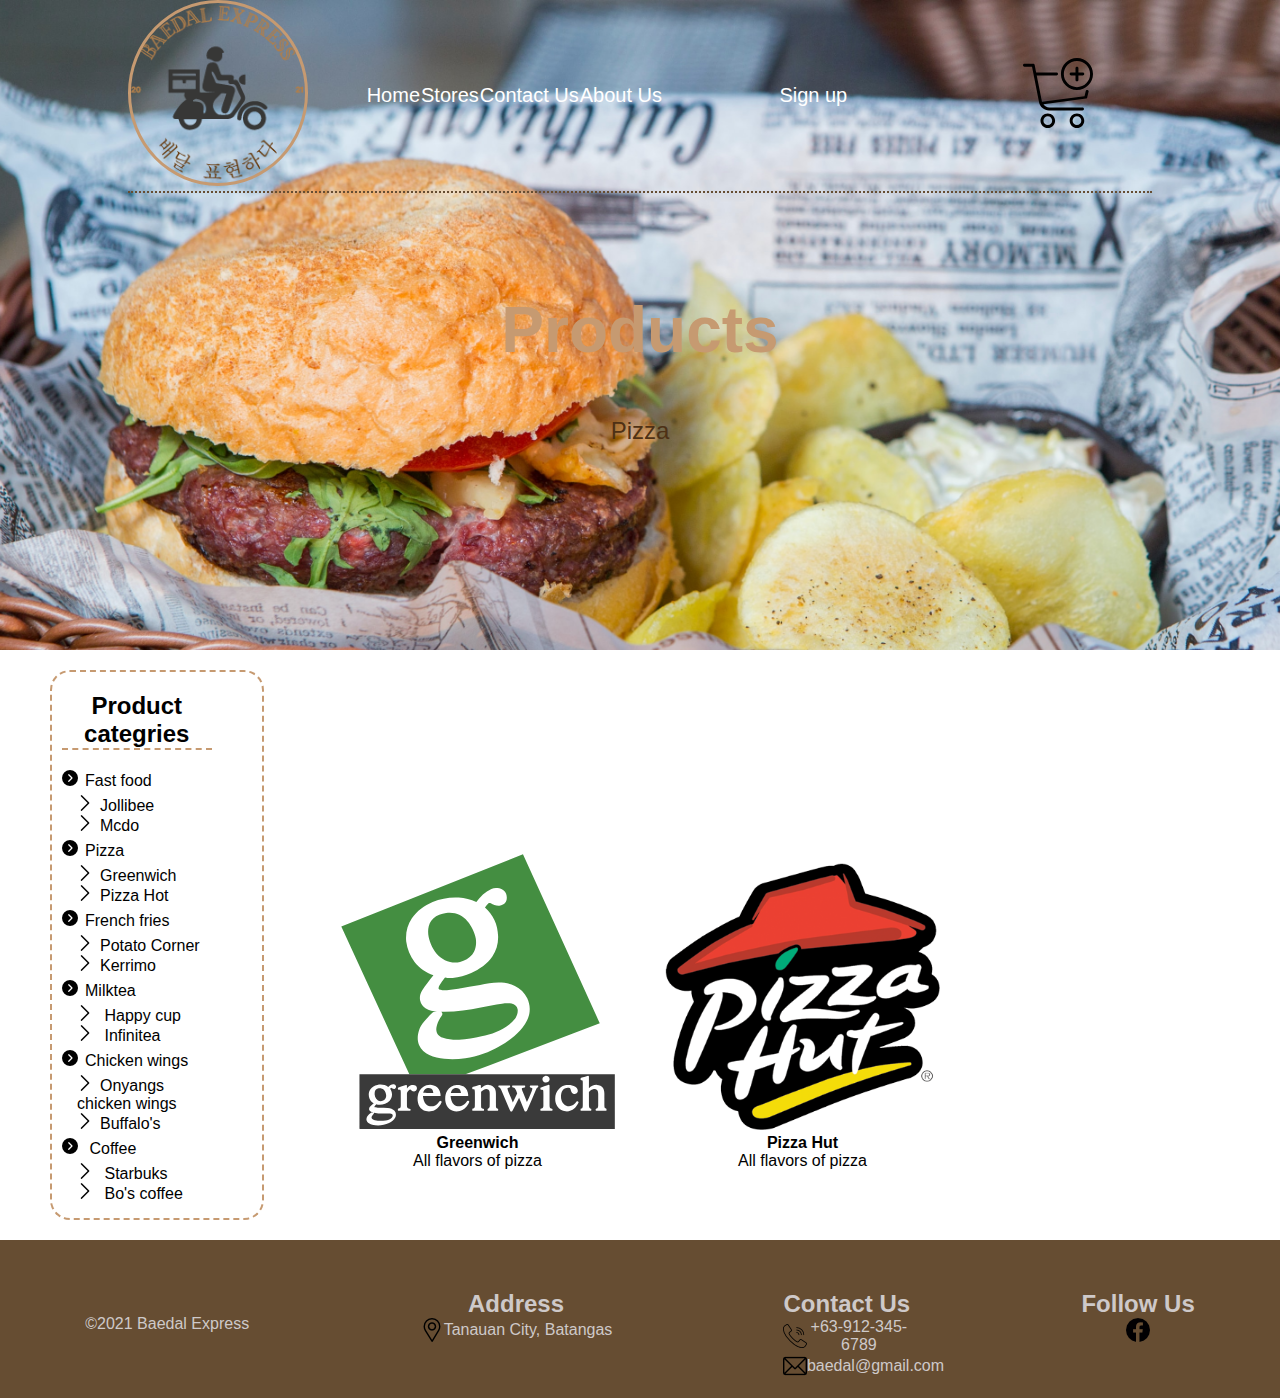
<file: pizza.html>
<!DOCTYPE html>
<html lang="en">
<head>
    <meta charset="UTF-8">
    <meta http-equiv="X-UA-Compatible" content="IE=edge">
    <meta name="viewport" content="width=device-width, initial-scale=1.0">
    <title>Baedalexpress</title>
    <link rel="stylesheet" href="style.css">
    
</head>
<body>
    
    <div class="store-container">
        <div class="background-food">
        <header class="wrapper nav-bars">
            <div class="logo ">
              <a href="index.html"> <img src="./images/Project-logo.png" alt="baedal-logo"></a>
             </div>
             
            
             <nav id="navbar">
                
                <div class="menu navbar-links">
                  
                 <a href="index.html">Home</a> 
                 <a href="store.html">Stores</a>
                 <a href="contactus.html">Contact Us</a>
                 <a href="aboutus.html">About Us</a>
                 
             </div>
                <div  class="sidenav  navbar-links">
                    <a href="./php/index.php">Sign up</a>
                 </div> 
                
                 <div class="addtocart  navbar-links">
                     <a href="#"> <img src="./images/shopping-cart.svg" alt=""> </a>
                 </div>
                 
                 </nav>
                
                 </header> 

                
                 <div class="wrapper welcome-content">
                    <h1>Products</h1>
                    <a href="#" class="link active">Pizza</a> 
                    
                  </div>
                </div>

         <div class="wrapper product-store">

            <div class="categories"> 

               <h2> Product categries </h2>

               <ul class="products">

                <li><a href="fastfood.html">Fast food </a></li> 
                     <ul class="food">
                      <li class="store"><a href="store.html">Jollibee</a></li>
                      <li class="store"><a href="mcdo.html">Mcdo</a></li>
                     </ul>
 
                 <li><a href="pizza.html">Pizza</a></li> 
                      <ul class="food">
                         <li class="store"><a href="#">Greenwich</a></li>
                         <li class="store"><a href="#">Pizza Hot</a></li>
                     </ul> 
 
                 <li><a href="frenchfries.html">French fries</a></li>
                      <ul class="food">
                        <li class="store"><a href="#">Potato Corner</a></li> 
                        <li class="store"><a href="#">Kerrimo</a></li> 
                     </ul>
 
                 <li><a href="milktea.html">Milktea</a></li> 
                      <ul class="food">
                         <li class="store"><a href="#"> Happy cup </a></li>
                         <li class="store"><a href="#"> Infinitea </a></li>
                     </ul>
 
 
                 <li><a href="chickenwings.html">Chicken wings </a></li>
                      <ul class="food">
                         <li class="store"><a href="#">Onyangs chicken wings </a></li>
                         <li class="store"><a href="#">Buffalo's</a></li> 
                     </ul>
                     
                 <li><a href="coffee.html"> Coffee </a></li>
                      <ul class="food">
                         <li class="store">  <a href="#"> Starbuks </a> </li>
                         <li class="store">  <a href="#"> Bo's coffee </a> </li>
                      </ul>
             </ul>
            </div>

           
                <div class="pizza-store items">
                   <a href="store.html"> <img src="./images/Greenwich_Pizza_logo.svg" alt=""> 
                    <h4>Greenwich</h4>  </a>
                    <p>All flavors of pizza</p>
                </div>
                <div class="pizza-store items">
                  <a href="mcdo.html">  <img src="./images/pizza-hut.png" alt="">
                    <h4>Pizza Hut</h4>
                    <p>All flavors of pizza</p> </a>
                </div>           
        </div>
        



        <footer>  
            <div class="wrapper footer-content">
    
                <div class="credits">&copy;2021 Baedal Express</div>
    
               <div class="address"> 
                   <h2>Address</h2>
                   <div class="placeholder">
                  <img src="./images/placeholder.png" alt=""> <p>Tanauan City, Batangas</p>
                </div>
               </div> 
    
              <div class="contact">
                <h2>Contact Us</h2>
                <div class="contact-number">
                     <img src="./images/call.png" alt=""> <p> +63-912-345-6789</p>
                </div>
                <div class="email">
                    <img src="./images/email.png" alt=""> <p>   baedal@gmail.com</p>
            </div>
            </div>  
    
               <div class="follow">
                   <h2>Follow Us</h2>
                   <a href="https://www.facebook.com/baedalxpress" target="_blank"> <img src="./images/facebook-circular-logo.png" alt=""> </a>
    
                   
                </div> 
               
            </div>
    
           
       </footer>


    </div>
</body>
</html>
</file>
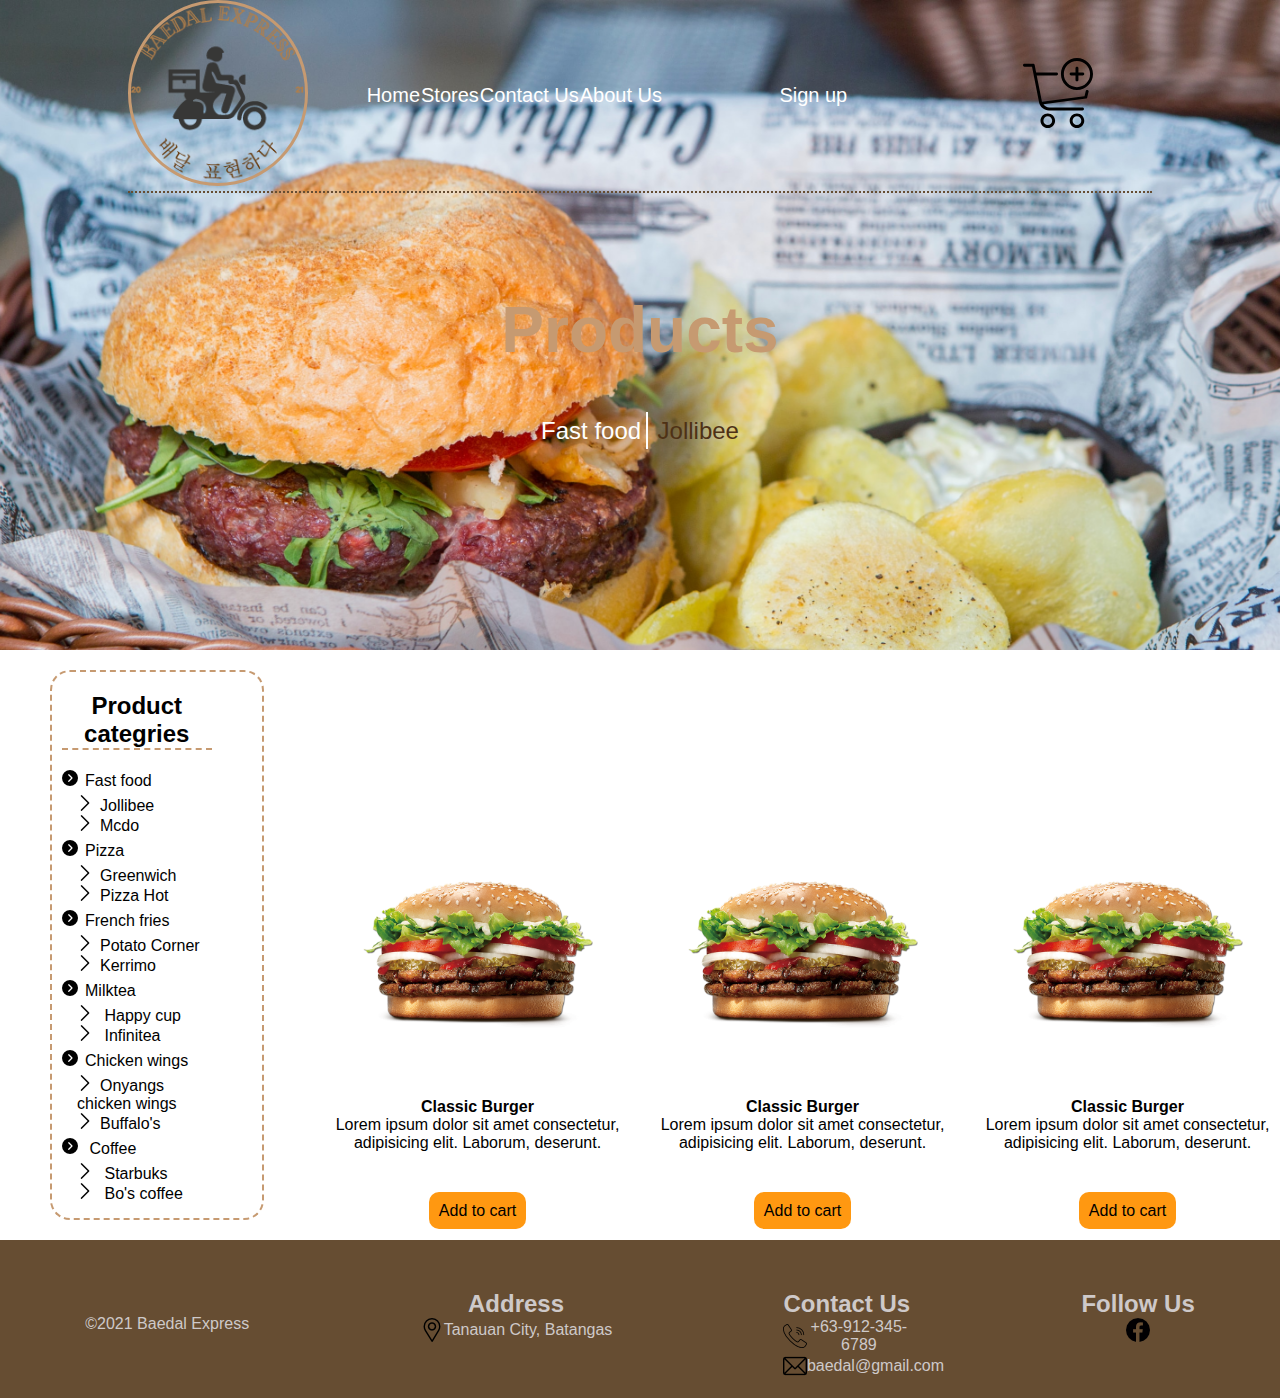
<file: store.html>
<!DOCTYPE html>
<html lang="en">
<head>
    <meta charset="UTF-8">
    <meta http-equiv="X-UA-Compatible" content="IE=edge">
    <meta name="viewport" content="width=device-width, initial-scale=1.0">
    <title>Baedalexpress</title>
    <link rel="stylesheet" href="style.css">
</head>
<body>
    
    <div class="store-container">
        <div class="background-food">
        <header class="wrapper nav-bars">
            <div class="logo ">
              <a href="index.html"> <img src="./images/Project-logo.png" alt="baedal-logo"></a>
             </div>
             
            
             <nav id="navbar">
                 
                <div class="menu navbar-links">
                  
                 <a href="index.html">Home</a> 
                 <a href="fastfood.html">Stores</a>
                 <a href="contactus.html">Contact Us</a>
                 <a href="aboutus.html">About Us</a>
                 
             </div>
                <div  class="sidenav  navbar-links">
                    <a href="./php/index.php">Sign up</a>
                 </div> 
                
                 <div class="addtocart  navbar-links">
                     <a href="#"> <img src="./images/shopping-cart.svg" alt=""> </a>
                 </div>
                 
                 </nav>
                
                 </header> 

                
                 <div class="wrapper welcome-content">
                    <h1>Products</h1>
                    <a href="fastfood.html" class="link current-tab">Fast food</a> 
                    <a  class="link active">Jollibee</a> 
                  </div>
                </div>

         <div class="wrapper product-store">

            <div class="categories"> 

               <h2> Product categries </h2>

               <ul class="products">

                <li><a href="fastfood.html">Fast food </a></li> 
                     <ul class="food">
                      <li class="store"><a href="store.html">Jollibee</a></li>
                      <li class="store"><a href="mcdo.html">Mcdo</a></li>
                     </ul>
 
                 <li><a href="pizza.html">Pizza</a></li> 
                      <ul class="food">
                         <li class="store"><a href="#">Greenwich</a></li>
                         <li class="store"><a href="#">Pizza Hot</a></li>
                     </ul> 
 
                 <li><a href="frenchfries.html">French fries</a></li>
                      <ul class="food">
                        <li class="store"><a href="#">Potato Corner</a></li> 
                        <li class="store"><a href="#">Kerrimo</a></li> 
                     </ul>
 
                 <li><a href="milktea.html">Milktea</a></li> 
                      <ul class="food">
                         <li class="store"><a href="#"> Happy cup </a></li>
                         <li class="store"><a href="#"> Infinitea </a></li>
                     </ul>
 
 
                 <li><a href="chickenwings.html">Chicken wings </a></li>
                      <ul class="food">
                         <li class="store"><a href="#">Onyangs chicken wings </a></li>
                         <li class="store"><a href="#">Buffalo's</a></li> 
                     </ul>
                     
                 <li><a href="coffee.html"> Coffee </a></li>
                      <ul class="food">
                         <li class="store">  <a href="#"> Starbuks </a> </li>
                         <li class="store">  <a href="#"> Bo's coffee </a> </li>
                      </ul>
             </ul>
            </div>

           
                <div class="items">
                   <a href=""> <img src="./images/burger.png" alt=""> 
                    <h4>Classic Burger</h4>  </a>
                    <p>Lorem ipsum dolor sit amet consectetur, adipisicing elit. Laborum, deserunt.</p>
                    <a href="" class="add-to-cart">Add to cart</a>
                </div>
                <div class="items">
                  <a href="">  <img src="./images/burger.png" alt="">
                    <h4>Classic Burger</h4>  </a>
                    <p>Lorem ipsum dolor sit amet consectetur, adipisicing elit. Laborum, deserunt.</p>
                    <a href="" class="add-to-cart">Add to cart</a>
                </div>
                <div class="items">
                 <a href="">  <img src="./images/burger.png" alt="">
                    <h4>Classic Burger</h4> </a> 
                    <p>Lorem ipsum dolor sit amet consectetur, adipisicing elit. Laborum, deserunt.</p>
                    <a href="" class="add-to-cart">Add to cart</a>
                </div>
              
            
        </div>
        



        <footer>  
            <div class="wrapper footer-content">
    
                <div class="credits">&copy;2021 Baedal Express</div>
    
               <div class="address"> 
                   <h2>Address</h2>
                   <div class="placeholder">
                  <img src="./images/placeholder.png" alt=""> <p>Tanauan City, Batangas</p>
                </div>
               </div> 
    
              <div class="contact">
                <h2>Contact Us</h2>
                <div class="contact-number">
                     <img src="./images/call.png" alt=""> <p> +63-912-345-6789</p>
                </div>
                <div class="email">
                    <img src="./images/email.png" alt=""> <p>   baedal@gmail.com</p>
            </div>
            </div>  
    
               <div class="follow">
                   <h2>Follow Us</h2>
                   <a href="https://www.facebook.com/baedalxpress" target="_blank"> <img src="./images/facebook-circular-logo.png" alt=""> </a>
    
                   
                </div> 
               
            </div>
    
           
       </footer>


    </div>
</body>
</html>
</file>
<file: style.css>
* {
  margin: 0;
  padding: 0;
  box-sizing: border-box;
}
.addtocart img {
  width: 70px;
}

.logo img {
  width: 180px;
  border: 3px solid #c69a71;
  border-radius: 50%;
}
body {
  font-family: "Open Sans", "Helvetica Neue", sans-serif;
}
.container {
  background-image: url(./images/paperbag-background.jpg);
  min-height: 700px;
  background-repeat: no-repeat;
  background-size: cover;
  background-attachment: fixed;
  background-position: center;
}

/* --------------------HEADER AND NAV */

header {
  /* vertical-align: middle; */
  border-bottom: 2px dotted #664d32;
  display: flex;
  width: 80%;
  /* margin: 0 auto; */
}
header a {
  font-size: 20px;
}
.wrapper {
  margin: 0 auto;
  max-width: 1980px; /* requierd width */
  /* background: red; */
}
nav {
  /* border: 5px solid orange; */
  display: flex;
  justify-content: space-around;
  align-items: center;
  width: 100%;
}
.menu {
  /* border: 5px solid orangered; */
  min-width: 35%;
  display: flex;
  justify-content: space-between;
}

.menu a:hover {
  color: #c69a71;
}
.sidenav {
  /* border: 5px solid orangered; */
  min-width: 15%;
  display: flex;
  justify-content: space-between;
}
.sidenav a:hover {
  color: #c69a71;
}
/* .addtocart img {
  border: 5px solid orangered;
} */

a {
  text-decoration: none;
  color: white;
}

.welcome-content h1 span {
  color: white;
}
.welcome-content h3 span {
  color: #664d32;
}
.welcome-content {
  /* border: 5px solid orangered; */
  width: 80%;
  height: 600px;
  text-align: center;
  padding-top: 100px;
}
.welcome-content h1 {
  /* border: 5px solid orangered; */
  font-size: 4em;
  padding-bottom: 50px;
  color: #c69a71;
}
.welcome-content h3 {
  /* border: 5px solid orangered; */
  font-size: 1.7em;
  padding-top: 30px;
  padding-bottom: 10%;
  color: white;
}
.welcome-content a {
  /* border: 5px solid orangered; */
  background-color: #e7e7e7;
  color: black;
  padding: 5px;
  border-radius: 10px;
  font-size: 1.5rem;
}
.welcome-content a:hover {
  background-color: #9b7044;
  color: white;
}

/* ------------------------MID-CONTENT OUR GOODS */

.mid-content {
  /* border: 5px solid orangered; */
  width: 80%;
  text-align: center;
  height: 100%;
}
.mid-content h1 {
  margin-top: 20px;
}
.product {
  display: grid;
  grid-template-columns: repeat(3, 2fr);
  justify-items: center;
  align-items: center;
  grid-gap: 20px 20px;
}
.product a {
  text-decoration: none;
  color: black;
}
.product img {
  border-bottom: 5px solid rgb(255, 255, 255);
  width: 90%;
}
.product img:hover {
  /* border: 5px solid hotpink; */
  border-bottom: 5px solid #c69a71;
}
.pizza,
.fries,
.chicken-wings,
.coffee {
  align-self: end;
}

/* .sticky {
  position: fixed;
  border: 5px solid green;
  width: 81%;

  background: #9b7044c4;
  border-radius: 0px 0px 20px 20px;
  padding: 10px;
  margin: 0 auto;
  max-width: 1980px;
} */
.footer-content {
  background-color: #664d32;
  width: 100%;
  display: flex;
  justify-content: space-around;
  padding: 50px 0 20px 0;
  text-align: center;
}
.footer-content h2,
.footer-content p {
  color: rgb(206, 201, 201);
}

.credits {
  color: rgb(206, 201, 201);
  padding-top: 25px;
}
.placeholder {
  display: flex;
  align-items: center;
  justify-content: space-between;
}
.contact {
  width: 10%;
}
.contact-number {
  display: flex;
  align-items: center;
  justify-content: space-between;
}
.email {
  display: flex;
  align-items: center;
  justify-content: space-between;
}

/* --------------------------------------STORE HTML STYLE */
.background-food {
  background-image: url(./images/baedal-background.jpg);
  height: 650px;
  background-repeat: no-repeat;
  background-size: cover;
  background-attachment: fixed;
  background-position: center;
}

.welcome-content .link {
  background-color: rgba(0, 0, 0, 0);
  color: white;
}
.welcome-content a.current-tab {
  border-right: 2px solid white;
  border-radius: 0;
}
.welcome-content a.link:hover {
  background-color: transparent;
  color: #4e3115;
}
.welcome-content .active {
  color: #4e3115;
}
.categories a {
  color: black;
}
.product-store {
  /* border: 5px solid green; */
  display: grid;
  grid-template-columns: repeat(4, 1fr);
  align-items: end;
  grid-gap: 20px 20px;
  margin-bottom: 20px;
}
.product-store img {
  width: 90%;
}
.product-store .items {
  text-align: center;
}
.product-store .items a {
  color: black;
}
.categories {
  border: 2px dashed #c69a71;
  width: 70%;
  margin: 20px 0 0 50px;
  border-radius: 20px;
  padding: 20px 50px 10px 10px;
}
.categories h2 {
  border-bottom: 2px dashed #c69a71;
  margin-bottom: 20px;
  text-align: center;
}
ul.food {
  list-style-position: inside;
  list-style-image: url("./images/right-arrow.png");
  padding: 5px;
}
ul.products {
  list-style-position: inside;
  list-style-image: url("./images/next.png");
}
ul li a:hover {
  color: #c69a71;
}

.categories .store {
  padding-left: 10px;
}
.items p {
  margin-bottom: 50px;
}
.items .add-to-cart {
  border-radius: 10px;
  margin-top: 10px;
  padding: 10px;
  background-color: rgb(255, 152, 17);
}
.items .add-to-cart:hover {
  border-radius: 10px;
  background-color: #c69a71;
  color: white;
}
.items .mcdo img {
  width: 60%;
}
@media (max-width: 923px) {
  .product-store {
    display: flex;
    flex-wrap: wrap;
  }
}

/* ----------------------------------CONTACT US SECTION */

.contact-us {
  /* border: 5px solid green; */
  display: flex;
  justify-content: space-evenly;
  flex-wrap: wrap;
  padding: 20px;
}

.placeholder-section {
  /* border: 5px solid green; */
  display: flex;
  align-items: center;
}
.address-section,
.contact-section {
  text-align: center;
  border-right: 2px dashed #c69a71;
  padding: 50px 100px 50px 20px;
}
.follow-section {
  text-align: center;
  padding: 50px 100px 50px 20px;
}
.contact-section {
  padding-right: 200px;
}
.contact-number-section,
.email-section {
  display: flex;
  align-items: center;
  justify-content: space-between;
  width: 105%;
}
.email-section a {
  color: black;
}
.map {
  display: flex;
  align-items: center;
  width: 100%;

  margin: 50px 0 20px 0;
}
.about-us {
  display: flex;
  text-align: center;
  flex-direction: column;
}
.about-us h1 {
  margin: 20px;
}
.about-us p {
  text-align: left;
  align-self: center;
  width: 60%;
  font-size: 1.5rem;
  padding: 30px 0 30px 20px;
  border: 3px dashed #c69a71;
  margin-bottom: 20px;
  border-radius: 20px;
}
.second-img {
  background-image: url(./images/girl-delivery.jpg);
  height: 500px;
  background-repeat: no-repeat;
  background-size: cover;
  background-attachment: fixed;
  background-position: center;
}
.show-more {
  text-align: center;
  padding: 20px;
}
.button-store {
  /* border: 5px solid green; */
  display: flex;
  justify-content: center;
}

table,
th,
td {
  border: 2px solid black;
  border-collapse: collapse;
  margin: 20px;
}
th,
td {
  padding: 5px;
}

@media (max-width: 923px) {
  header {
    display: flex;
    flex-direction: column;
    align-items: center;
    justify-content: center;
  }
  .menu a,
  .sidenav a {
    padding: 5px;
  }
  body {
    margin: 0;
  }
  .product {
    grid-template-columns: repeat(2, 2fr);
  }
  .maps {
    border: 5px solid green;
    margin-left: 200px;
  }

  .footer-content {
    display: flex;
    flex-direction: column;
    align-items: center;
    /* border: 5px solid green; */
  }
  .footer-content h2 {
    padding: 1rem;
  }
  .contact {
    /* border: 5px solid green; */
    width: 20%;
  }
  .address-section {
    margin-bottom: 20px;
  }
  .address-section,
  .contact-section,
  .follow-section {
    border-right: none;
    padding: 0;
  }
}

@media (max-width: 678px) {
  #navbar {
    display: flex;
    flex-direction: column;
    justify-content: center;
  }
  .navbar-links {
    display: flex;
    flex-wrap: wrap;
  }
  .product {
    grid-template-columns: repeat(1, 1fr);
  }
  .contact {
    /* border: 5px solid green; */
    width: 48%;
  }
}

/* ---------------------------XML STYLE  */
</file>
